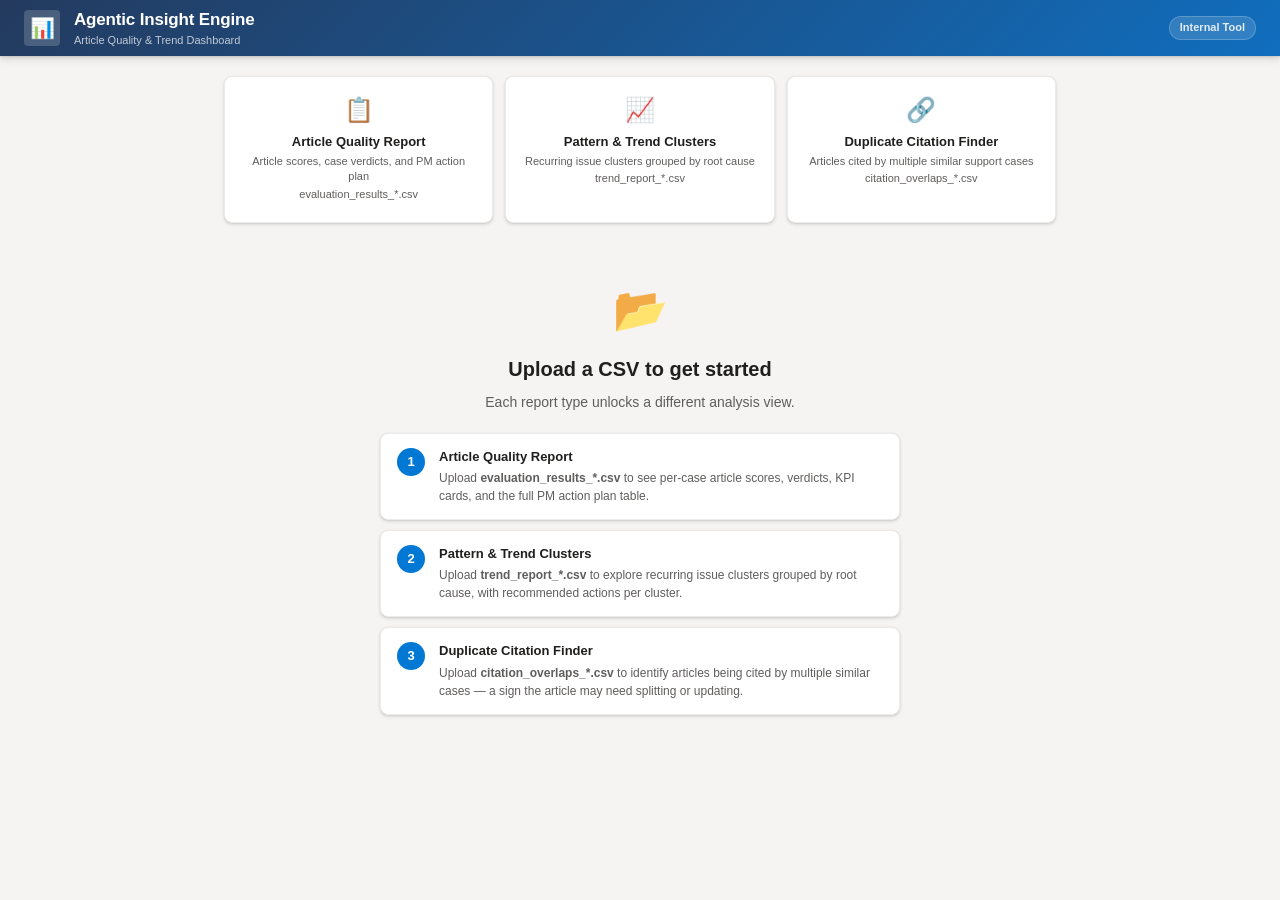
<file: index.html>
<!DOCTYPE html>
<html lang="en">
<head>
<meta charset="UTF-8">
<meta name="viewport" content="width=device-width, initial-scale=1.0">
<title>Agentic Insight Engine — Dashboard</title>
<style>
*, *::before, *::after { box-sizing: border-box; margin: 0; padding: 0; }

/* ── Fluent Design Tokens ─────────────────────────────────────── */
:root {
  --ms-brand: #0078d4;
  --ms-brand-dark: #005a9e;
  --ms-brand-light: #deecf9;
  --ms-brand-xlight: #eff6fc;
  --ms-red: #c50f1f;
  --ms-red-bg: #fde7e9;
  --ms-red-border: #f4b8bc;
  --ms-yellow-text: #7a5c00;
  --ms-yellow-bg: #fff4ce;
  --ms-yellow-border: #f4d27e;
  --ms-yellow-dot: #ffb900;
  --ms-green: #107c10;
  --ms-green-bg: #dff6dd;
  --ms-green-border: #9fd89e;
  --ms-purple: #5c2d91;
  --ms-purple-bg: #e9d7f5;
  --ms-purple-border: #c6aedf;
  --ms-bg: #f5f4f3;
  --ms-surface: #ffffff;
  --ms-surface-alt: #f3f2f1;
  --ms-stroke: #edebe9;
  --ms-stroke-strong: #c8c6c4;
  --ms-text: #201f1e;
  --ms-text-secondary: #605e5c;
  --ms-text-disabled: #a19f9d;
  --ms-shadow-2: 0 1.6px 3.6px rgba(0,0,0,.132), 0 0.3px 0.9px rgba(0,0,0,.108);
  --ms-shadow-4: 0 3.2px 7.2px rgba(0,0,0,.132), 0 0.6px 1.8px rgba(0,0,0,.108);
  --ms-shadow-8: 0 6.4px 14.4px rgba(0,0,0,.132), 0 1.2px 3.6px rgba(0,0,0,.108);
  --ms-shadow-16: 0 12.8px 28.8px rgba(0,0,0,.22), 0 2.4px 7.2px rgba(0,0,0,.18);
  --ms-r: 4px;
  --ms-r-lg: 8px;
  --ms-dur: 180ms;
  --ms-ease: cubic-bezier(0.33, 0, 0.67, 1);
}

body {
  font-family: 'Segoe UI', -apple-system, BlinkMacSystemFont, Roboto, sans-serif;
  background: var(--ms-bg);
  color: var(--ms-text);
  min-height: 100vh;
  font-size: 14px;
  line-height: 1.4;
}

/* ── HEADER ─────────────────────────────────────────────────────── */
.header {
  background: linear-gradient(135deg, #243a5e 0%, #106ebe 100%);
  color: #fff;
  padding: 0 24px;
  display: flex;
  align-items: center;
  gap: 14px;
  height: 56px;
  box-shadow: var(--ms-shadow-4);
  position: relative;
  z-index: 200;
}
.header-logo {
  width: 36px; height: 36px;
  background: rgba(255,255,255,0.18);
  border-radius: var(--ms-r);
  display: flex; align-items: center; justify-content: center;
  font-size: 20px; flex-shrink: 0;
  backdrop-filter: blur(4px);
}
.header-title { font-size: 17px; font-weight: 700; letter-spacing: -0.01em; }
.header-sub { font-size: 11px; color: rgba(255,255,255,0.72); margin-top: 1px; }
.header-spacer { flex: 1; }
.header-tag {
  background: rgba(255,255,255,0.14);
  color: rgba(255,255,255,0.86);
  border: 1px solid rgba(255,255,255,0.2);
  border-radius: 20px;
  padding: 3px 10px;
  font-size: 11px;
  font-weight: 600;
}

/* ── UPLOAD SECTION ──────────────────────────────────────────────── */
.upload-section {
  padding: 20px 24px 0;
  display: grid;
  grid-template-columns: repeat(auto-fill, minmax(240px, 1fr));
  gap: 12px;
  max-width: 880px;
  margin: 0 auto;
}
.upload-card {
  background: var(--ms-surface);
  border: 1px solid var(--ms-stroke);
  border-radius: var(--ms-r-lg);
  padding: 16px 18px;
  text-align: center;
  cursor: pointer;
  transition: box-shadow var(--ms-dur) var(--ms-ease), border-color var(--ms-dur) var(--ms-ease), background var(--ms-dur) var(--ms-ease);
  position: relative;
  box-shadow: var(--ms-shadow-2);
}
.upload-card:hover, .upload-card.drag-over {
  border-color: var(--ms-brand);
  box-shadow: var(--ms-shadow-4);
  background: var(--ms-brand-xlight);
}
.upload-card.loaded {
  border-color: var(--ms-green);
  border-width: 1.5px;
  background: var(--ms-green-bg);
  box-shadow: none;
}
.upload-icon { font-size: 24px; margin-bottom: 6px; }
.upload-title { font-weight: 700; font-size: 13px; color: var(--ms-text); }
.upload-hint { font-size: 11px; color: var(--ms-text-secondary); margin-top: 2px; }
.upload-filename { font-size: 11px; color: var(--ms-green); font-weight: 700; margin-top: 4px; }
.upload-input { position: absolute; inset: 0; opacity: 0; cursor: pointer; }
.upload-clear {
  position: absolute; top: 8px; right: 10px;
  background: none; border: none; cursor: pointer;
  font-size: 14px; color: var(--ms-text-disabled);
  display: none; width: 24px; height: 24px;
  display: flex; align-items: center; justify-content: center;
  border-radius: 50%;
  transition: background var(--ms-dur);
}
.upload-clear:hover { background: rgba(0,0,0,.06); color: var(--ms-text); }
.upload-card:not(.loaded) .upload-clear { display: none; }
.upload-card.loaded .upload-clear { display: flex; }
.upload-desc { font-size: 11px; color: var(--ms-text-secondary); margin-top: 3px; line-height: 1.4; }

/* ── SETTINGS ROW ────────────────────────────────────────────────── */
.settings-row { max-width: 880px; margin: 10px auto 0; padding: 0 24px; }
.settings-row-inner {
  background: var(--ms-surface);
  border: 1px solid var(--ms-stroke);
  border-radius: var(--ms-r-lg);
  padding: 10px 16px;
  display: flex; align-items: center; gap: 12px;
  box-shadow: var(--ms-shadow-2);
}
.settings-label { font-size: 13px; font-weight: 600; color: var(--ms-text); }
.settings-desc { font-size: 11px; color: var(--ms-text-secondary); margin-top: 1px; line-height: 1.4; }
.settings-desc code { background: var(--ms-surface-alt); padding: 1px 4px; border-radius: 2px; font-size: 10px; }
.toggle-switch { position: relative; display: inline-flex; flex-shrink: 0; }
.toggle-switch input { opacity: 0; width: 0; height: 0; position: absolute; }
.toggle-track { width: 40px; height: 22px; background: var(--ms-stroke-strong); border-radius: 11px; position: relative; cursor: pointer; transition: background var(--ms-dur); }
.toggle-switch input:checked + .toggle-track { background: var(--ms-brand); }
.toggle-thumb { position: absolute; top: 3px; left: 3px; width: 16px; height: 16px; background: #fff; border-radius: 50%; transition: left var(--ms-dur); box-shadow: 0 1px 3px rgba(0,0,0,.2); }
.toggle-switch input:checked + .toggle-track .toggle-thumb { left: 21px; }

/* ── TAB NAVIGATION (Fluent Pivot) ───────────────────────────────── */
.tabs {
  display: none;
  background: var(--ms-surface);
  border-bottom: 1px solid var(--ms-stroke);
  padding: 0 24px;
  position: sticky;
  top: 0;
  z-index: 100;
  box-shadow: 0 1px 4px rgba(0,0,0,.08);
  gap: 0;
}
.tabs.visible { display: flex; }
.tab-btn {
  padding: 0 16px;
  height: 52px;
  border: none;
  background: none;
  cursor: pointer;
  border-bottom: 3px solid transparent;
  margin-bottom: -1px;
  transition: border-color var(--ms-dur) var(--ms-ease), color var(--ms-dur);
  display: flex; align-items: center; gap: 10px;
  white-space: nowrap;
  color: var(--ms-text-secondary);
  font-size: 14px;
  font-weight: 600;
  font-family: inherit;
}
.tab-btn:hover:not(.disabled) {
  color: var(--ms-text);
  background: var(--ms-surface-alt);
}
.tab-btn.active {
  border-bottom-color: var(--ms-brand);
  color: var(--ms-brand);
}
.tab-btn.disabled { opacity: 0.4; cursor: not-allowed; }
.tab-label-group { display: flex; flex-direction: column; align-items: flex-start; }
.tab-label-main { font-size: 14px; font-weight: 600; line-height: 1.2; }
.tab-label-sub { font-size: 10px; color: var(--ms-text-disabled); margin-top: 1px; font-weight: 400; }
.tab-btn.active .tab-label-sub { color: color-mix(in srgb, var(--ms-brand) 60%, transparent); }
.tab-count {
  background: var(--ms-surface-alt);
  color: var(--ms-text-secondary);
  font-size: 10px; font-weight: 700;
  padding: 2px 7px; border-radius: 10px;
  display: none;
  border: 1px solid var(--ms-stroke);
}
.tab-btn.has-data .tab-count { display: inline-flex; }
.tab-btn.active .tab-count { background: var(--ms-brand-light); color: var(--ms-brand); border-color: var(--ms-brand-light); }

/* ── TAB CONTENT ─────────────────────────────────────────────────── */
.tab-content { display: none; padding: 24px 24px 48px; max-width: 1400px; margin: 0 auto; }
.tab-content.active { display: block; animation: fadeSlideIn var(--ms-dur) var(--ms-ease) both; }
@keyframes fadeSlideIn {
  from { opacity: 0; transform: translateY(6px); }
  to { opacity: 1; transform: translateY(0); }
}

/* ── EMPTY STATE ─────────────────────────────────────────────────── */
.empty-state { text-align: center; padding: 56px 24px; color: var(--ms-text-secondary); }
.empty-state h2 { font-size: 20px; margin-bottom: 8px; color: var(--ms-text); font-weight: 600; }
.empty-state p { font-size: 14px; line-height: 1.6; }
.onboarding-steps { display: flex; flex-direction: column; gap: 10px; max-width: 520px; margin: 20px auto 0; text-align: left; }
.onboard-step {
  display: flex; gap: 14px; align-items: flex-start;
  background: var(--ms-surface); border: 1px solid var(--ms-stroke);
  border-radius: var(--ms-r-lg); padding: 14px 16px;
  box-shadow: var(--ms-shadow-2);
}
.onboard-num {
  width: 28px; height: 28px; background: var(--ms-brand); color: #fff;
  border-radius: 50%; display: flex; align-items: center; justify-content: center;
  font-size: 13px; font-weight: 800; flex-shrink: 0;
}
.onboard-title { font-size: 13px; font-weight: 700; color: var(--ms-text); margin-bottom: 3px; }
.onboard-desc { font-size: 12px; color: var(--ms-text-secondary); line-height: 1.5; }

/* ── ALERTS ──────────────────────────────────────────────────────── */
.alert-banner {
  border-radius: var(--ms-r); padding: 12px 16px;
  margin-bottom: 16px; display: flex; align-items: center; gap: 10px;
  font-size: 13px; font-weight: 500;
}
.alert-red { background: var(--ms-red-bg); border: 1px solid var(--ms-red-border); color: var(--ms-red); }
.alert-yellow { background: var(--ms-yellow-bg); border: 1px solid var(--ms-yellow-border); color: var(--ms-yellow-text); }
.alert-green { background: var(--ms-green-bg); border: 1px solid var(--ms-green-border); color: var(--ms-green); }

/* ── SECTIONS ────────────────────────────────────────────────────── */
.section { margin-bottom: 28px; }
.section-header { display: flex; align-items: center; gap: 10px; margin-bottom: 14px; padding-bottom: 8px; border-bottom: 1px solid var(--ms-stroke); }
.section-title { font-size: 16px; font-weight: 700; color: var(--ms-text); }
.section-badge { font-size: 11px; background: var(--ms-surface-alt); color: var(--ms-text-secondary); padding: 2px 8px; border-radius: 10px; border: 1px solid var(--ms-stroke); }
.section-badge.mwea { background: var(--ms-brand-xlight); color: var(--ms-brand); border-color: var(--ms-brand-light); }

/* ── KPI CARDS ───────────────────────────────────────────────────── */
.kpi-grid { display: grid; gap: 12px; }
.g2 { grid-template-columns: repeat(2, 1fr); }
.g3 { grid-template-columns: repeat(3, 1fr); }
.g4 { grid-template-columns: repeat(4, 1fr); }
.g5 { grid-template-columns: repeat(5, 1fr); }
.kpi-card {
  background: var(--ms-surface);
  border: 1px solid var(--ms-stroke);
  border-radius: var(--ms-r-lg);
  padding: 14px 16px;
  box-shadow: var(--ms-shadow-2);
  transition: box-shadow var(--ms-dur);
}
.kpi-card:hover { box-shadow: var(--ms-shadow-4); }
.kpi-label { font-size: 11px; font-weight: 700; text-transform: uppercase; letter-spacing: 0.06em; color: var(--ms-text-secondary); margin-bottom: 6px; }
.kpi-value { font-size: 28px; font-weight: 700; line-height: 1; letter-spacing: -0.02em; }
.kpi-sub { font-size: 11px; color: var(--ms-text-secondary); margin-top: 4px; }
.kpi-bar { height: 3px; background: var(--ms-stroke); border-radius: 2px; margin-top: 10px; overflow: hidden; }
.kpi-bar-fill { height: 100%; border-radius: 2px; transition: width 0.4s var(--ms-ease); }

/* ── CHART CARDS ─────────────────────────────────────────────────── */
.chart-grid { display: grid; gap: 14px; }
.cg2 { grid-template-columns: 1fr 1fr; }
.cg3 { grid-template-columns: 1fr 1fr 1fr; }
.chart-card {
  background: var(--ms-surface);
  border: 1px solid var(--ms-stroke);
  border-radius: var(--ms-r-lg);
  padding: 14px 16px;
  box-shadow: var(--ms-shadow-2);
}
.chart-card.filtering {
  border-color: var(--ms-brand);
  box-shadow: 0 0 0 2px var(--ms-brand-light);
}
.chart-title { font-size: 12px; font-weight: 700; color: var(--ms-text-secondary); margin-bottom: 10px; text-transform: uppercase; letter-spacing: 0.04em; }
.chart-wrap { position: relative; overflow-y: auto; }
.h180 { height: 180px; }
.h220 { height: 220px; }
.h260 { height: 260px; }

/* ── SEMANTIC COLORS ─────────────────────────────────────────────── */
.c-red { color: var(--ms-red); }
.c-yellow { color: var(--ms-yellow-dot); }
.c-green { color: var(--ms-green); }
.c-blue { color: var(--ms-brand); }
.c-gray { color: var(--ms-text-secondary); }

/* ── BADGES ──────────────────────────────────────────────────────── */
.badge {
  display: inline-flex; align-items: center;
  padding: 2px 8px; border-radius: 20px;
  font-size: 11px; font-weight: 700;
  text-transform: uppercase; letter-spacing: 0.04em;
  white-space: nowrap;
}
.b-red { background: var(--ms-red-bg); color: var(--ms-red); border: 1px solid var(--ms-red-border); }
.b-yellow { background: var(--ms-yellow-bg); color: var(--ms-yellow-text); border: 1px solid var(--ms-yellow-border); }
.b-green { background: var(--ms-green-bg); color: var(--ms-green); border: 1px solid var(--ms-green-border); }
.b-gray { background: var(--ms-surface-alt); color: var(--ms-text-secondary); border: 1px solid var(--ms-stroke); }
.b-blue { background: var(--ms-brand-xlight); color: var(--ms-brand); border: 1px solid var(--ms-brand-light); }
.b-purple { background: var(--ms-purple-bg); color: var(--ms-purple); border: 1px solid var(--ms-purple-border); }
.score-chip {
  display: inline-block; padding: 2px 8px;
  border-radius: 10px; font-size: 11px; font-weight: 700; color: #fff;
}

/* ── TABLE (MWEA case table) ─────────────────────────────────────── */
.table-controls { display: flex; gap: 8px; margin-bottom: 12px; flex-wrap: wrap; align-items: center; }
.table-search {
  flex: 1; min-width: 200px;
  padding: 7px 12px;
  border: 1px solid var(--ms-stroke-strong);
  border-radius: var(--ms-r);
  font-size: 13px; font-family: inherit;
  background: var(--ms-surface);
  color: var(--ms-text);
  transition: border-color var(--ms-dur), box-shadow var(--ms-dur);
}
.table-search:focus {
  outline: none;
  border-color: var(--ms-brand);
  box-shadow: 0 0 0 2px var(--ms-brand-light);
}
.table-filter {
  padding: 7px 10px;
  border: 1px solid var(--ms-stroke-strong);
  border-radius: var(--ms-r);
  font-size: 12px; font-family: inherit;
  background: var(--ms-surface);
  color: var(--ms-text);
  cursor: pointer;
  transition: border-color var(--ms-dur);
}
.table-filter:focus { outline: none; border-color: var(--ms-brand); }
.table-wrap { border: 1px solid var(--ms-stroke); border-radius: var(--ms-r-lg); background: var(--ms-surface); overflow: hidden; box-shadow: var(--ms-shadow-2); }
.data-table { width: 100%; border-collapse: collapse; font-size: 13px; }
.data-table th {
  padding: 10px 12px;
  background: var(--ms-surface-alt);
  text-align: left;
  font-size: 11px; font-weight: 700;
  text-transform: uppercase; letter-spacing: 0.05em;
  color: var(--ms-text-secondary);
  border-bottom: 1px solid var(--ms-stroke);
  cursor: pointer; white-space: nowrap;
  user-select: none;
  transition: background var(--ms-dur);
}
.data-table th:hover { background: var(--ms-stroke); color: var(--ms-text); }
.data-table th.sort-active { color: var(--ms-brand); background: var(--ms-brand-xlight); }
.data-table td { padding: 9px 12px; border-bottom: 1px solid #f3f2f1; color: var(--ms-text); vertical-align: middle; }
.data-table tr.data-row { cursor: pointer; transition: background var(--ms-dur); }
.data-table tr.data-row:hover td { background: var(--ms-surface-alt); }
.data-table tr.data-row.expanded td { background: var(--ms-brand-xlight); }
.data-table tr:last-child td { border-bottom: none; }
.table-pagination {
  display: flex; align-items: center; justify-content: space-between;
  padding: 10px 14px; background: var(--ms-surface-alt);
  border-top: 1px solid var(--ms-stroke);
  font-size: 11px; color: var(--ms-text-secondary);
}
.pagination-btns { display: flex; gap: 3px; }
.pagination-btns button {
  padding: 4px 10px; border: 1px solid var(--ms-stroke);
  border-radius: var(--ms-r); background: var(--ms-surface);
  cursor: pointer; font-size: 11px; font-family: inherit;
  color: var(--ms-text-secondary);
  transition: all var(--ms-dur);
}
.pagination-btns button:hover { background: var(--ms-surface-alt); border-color: var(--ms-stroke-strong); }
.pagination-btns button.active { background: var(--ms-brand); color: #fff; border-color: var(--ms-brand); }

/* ── CLUSTER CARDS (Fluent redesign) ─────────────────────────────── */
.cluster-grid { display: grid; grid-template-columns: repeat(auto-fill, minmax(320px, 1fr)); gap: 14px; }

.cluster-card {
  background: var(--ms-surface);
  border: 1px solid var(--ms-stroke);
  border-radius: var(--ms-r-lg);
  overflow: hidden;
  box-shadow: var(--ms-shadow-2);
  transition: box-shadow var(--ms-dur) var(--ms-ease), transform var(--ms-dur) var(--ms-ease);
  display: flex; flex-direction: column;
}
.cluster-card:hover { box-shadow: var(--ms-shadow-4); transform: translateY(-1px); }
.cluster-card.open { box-shadow: var(--ms-shadow-8); transform: none; border-color: var(--ms-brand); }

/* Priority Banner — the dominant visual element */
.cluster-banner {
  display: flex; align-items: center; gap: 10px;
  padding: 10px 16px;
  font-size: 12px; font-weight: 700;
  text-transform: uppercase; letter-spacing: 0.06em;
}
.cluster-banner.red { background: var(--ms-red); color: #fff; }
.cluster-banner.yellow { background: var(--ms-yellow-dot); color: #3d2d00; }
.cluster-banner.green { background: var(--ms-green); color: #fff; }
.cluster-banner.gray { background: var(--ms-stroke-strong); color: var(--ms-text); }
.cluster-banner-icon { font-size: 15px; flex-shrink: 0; }
.cluster-banner-label { flex: 1; }
.cluster-banner-cases {
  background: rgba(255,255,255,0.22);
  border-radius: 20px;
  padding: 2px 9px;
  font-size: 11px;
  white-space: nowrap;
}
.cluster-banner.yellow .cluster-banner-cases { background: rgba(0,0,0,.12); }

/* Card body */
.cluster-body { padding: 14px 16px 0; }
.cluster-name { font-size: 15px; font-weight: 700; color: var(--ms-text); margin-bottom: 8px; line-height: 1.35; }
.cluster-meta { display: flex; flex-wrap: wrap; gap: 5px; margin-bottom: 12px; }

/* PM Action bar — always visible, key insight */
.cluster-action-bar {
  background: var(--ms-brand-xlight);
  border: 1px solid var(--ms-brand-light);
  border-radius: var(--ms-r);
  padding: 9px 12px;
  margin: 0 0 12px;
  display: flex; gap: 8px; align-items: flex-start;
}
.cluster-action-arrow { color: var(--ms-brand); font-weight: 800; font-size: 14px; flex-shrink: 0; margin-top: 1px; }
.cluster-action-text { font-size: 13px; font-weight: 600; color: #003d73; line-height: 1.4; }

/* Context section */
.cluster-context { padding: 0 16px 12px; }
.cluster-fl { font-size: 10px; font-weight: 700; text-transform: uppercase; letter-spacing: 0.07em; color: var(--ms-text-secondary); margin-bottom: 3px; }
.cluster-fv { font-size: 12px; color: var(--ms-text); line-height: 1.4; margin-bottom: 8px; }

/* Expand toggle */
.cluster-toggle {
  display: flex; align-items: center; justify-content: space-between;
  padding: 9px 16px;
  background: var(--ms-surface-alt);
  border-top: 1px solid var(--ms-stroke);
  cursor: pointer; user-select: none;
  transition: background var(--ms-dur);
  margin-top: auto;
}
.cluster-toggle:hover { background: var(--ms-stroke); }
.cluster-toggle-label { font-size: 11px; font-weight: 700; color: var(--ms-brand); }
.cluster-toggle-count {
  font-size: 11px; font-weight: 700;
  background: var(--ms-stroke);
  color: var(--ms-text-secondary);
  padding: 2px 7px; border-radius: 8px;
}
.cluster-chevron { font-size: 9px; color: var(--ms-text-secondary); transition: transform 0.2s; display: inline-block; }
.cluster-chevron.open { transform: rotate(180deg); }

/* Expand detail panel */
.cluster-detail { display: none; border-top: 2px solid var(--ms-brand-light); background: var(--ms-surface-alt); }
.cluster-detail.open { display: block; animation: slideDown 0.2s var(--ms-ease) both; }
@keyframes slideDown { from { opacity: 0; transform: translateY(-4px); } to { opacity: 1; transform: none; } }

/* Representative case snippets */
.cluster-snippets { padding: 10px 16px 4px; }
.rep-case-snippet { font-size: 12px; color: var(--ms-text-secondary); line-height: 1.5; padding: 6px 0; border-bottom: 1px solid var(--ms-stroke); }
.rep-case-snippet:last-child { border-bottom: none; }
.rep-centroid { font-weight: 600; color: var(--ms-text); }
/* Centroid / Representative sections in cluster expand panel */
.cpd-section { padding: 8px 16px 6px; }
.cpd-section + .cpd-section { border-top: 1px solid var(--ms-stroke); }
.cpd-section-label { font-size: 10px; font-weight: 700; letter-spacing: 0.06em; text-transform: uppercase; color: var(--ms-text-secondary); margin-bottom: 6px; display: flex; align-items: center; gap: 5px; }
.cpd-centroid-label { color: #92400e; }
.cpd-rep-label { color: #3730a3; }
.cpd-row { display: flex; align-items: flex-start; gap: 8px; padding: 4px 0; }
.cpd-row + .cpd-row { border-top: 1px solid var(--ms-stroke); }
.cpd-snippet { font-size: 12px; color: var(--ms-text-secondary); line-height: 1.5; flex: 1; }
.case-chip.chip-centroid { border-color: #f59e0b; background: #fffbeb; color: #92400e; font-weight: 700; flex-shrink: 0; }
.case-chip.chip-rep { border-color: #818cf8; background: #eef2ff; color: #3730a3; flex-shrink: 0; }

/* Top citations toggle inside card */
.cluster-citations-toggle {
  display: flex; align-items: center; justify-content: space-between;
  padding: 8px 16px;
  cursor: pointer; user-select: none;
  background: var(--ms-surface-alt);
  border-top: 1px solid var(--ms-stroke);
  transition: background var(--ms-dur);
}
.cluster-citations-toggle:hover { background: var(--ms-stroke); }
.cluster-citations-label { font-size: 11px; font-weight: 700; color: var(--ms-brand); }

/* Weak + evicted */
.weak-cluster-toggle {
  display: flex; align-items: center; justify-content: center;
  padding: 10px 16px;
  background: var(--ms-surface-alt);
  border: 1px dashed var(--ms-stroke-strong);
  border-radius: var(--ms-r);
  margin: 8px 0;
  cursor: pointer; font-size: 12px; font-weight: 600;
  color: var(--ms-text-secondary); user-select: none;
  transition: background var(--ms-dur);
}
.weak-cluster-toggle:hover { background: var(--ms-stroke); }
.weak-cluster-section { display: none; }
.evicted-section { margin-top: 32px; border-top: 2px dashed var(--ms-red-border); padding-top: 16px; }
.evicted-section-header {
  display: flex; align-items: center; gap: 8px;
  font-size: 12px; font-weight: 700; color: var(--ms-red);
  text-transform: uppercase; letter-spacing: .06em;
  margin-bottom: 10px; cursor: pointer; user-select: none;
}
.evicted-section-body { display: none; }
.evicted-section-body.open { display: block; }
.cluster-card.evicted { opacity: 0.6; }
.eviction-badge {
  display: inline-flex; align-items: center; gap: 4px;
  padding: 2px 8px; border-radius: 4px;
  font-size: 10px; font-weight: 700;
  background: var(--ms-red-bg); color: var(--ms-red); margin-left: 4px;
}
.synthetic-badge {
  display: inline-flex; align-items: center; gap: 3px;
  padding: 2px 7px; border-radius: 4px; font-size: 10px; font-weight: 600;
  background: var(--ms-yellow-bg); color: var(--ms-yellow-text);
  border: 1px solid var(--ms-yellow-border); margin-left: 4px; cursor: default;
}
.cluster-case-chips { display: flex; flex-wrap: wrap; gap: 4px; margin-top: 5px; }
.case-chip {
  display: inline-flex; align-items: center;
  padding: 3px 9px; border-radius: var(--ms-r);
  font-size: 11px; font-weight: 700;
  background: var(--ms-surface-alt); color: var(--ms-text-secondary);
  font-family: 'Cascadia Code', 'Consolas', monospace;
  border: 1px solid var(--ms-stroke);
}
.case-chip.clickable { cursor: pointer; }
.case-chip.clickable:hover { background: var(--ms-brand-light); color: var(--ms-brand); border-color: var(--ms-brand-light); }
.cluster-article-item {
  background: var(--ms-surface-alt); border-radius: var(--ms-r);
  padding: 7px 10px; margin-top: 4px;
  font-size: 11px; color: var(--ms-text-secondary);
  line-height: 1.5; border-left: 3px solid var(--ms-stroke);
}
.cluster-article-item.has-url { border-left-color: var(--ms-brand); }

/* Area path chips */
.area-chip {
  display: inline-flex; align-items: center;
  padding: 2px 8px; border-radius: 10px; font-size: 10px; font-weight: 600;
  background: var(--ms-brand-xlight); color: var(--ms-brand);
  border: 1px solid var(--ms-brand-light); white-space: nowrap;
  max-width: 200px; overflow: hidden; text-overflow: ellipsis;
}
.area-section { margin-bottom: 32px; }
.area-section-header {
  font-size: 12px; font-weight: 700; color: var(--ms-text-secondary);
  text-transform: uppercase; letter-spacing: .07em;
  border-bottom: 2px solid var(--ms-stroke);
  padding-bottom: 7px; margin-bottom: 14px;
}
.area-cluster-grid { display: grid; grid-template-columns: repeat(auto-fill, minmax(320px, 1fr)); gap: 14px; }
.case-show-more {
  display: inline-block; font-size: 11px; color: var(--ms-brand);
  cursor: pointer; padding: 2px 6px;
  border: 1px dashed var(--ms-brand-light); border-radius: var(--ms-r); margin: 2px;
}
.case-show-more:hover { background: var(--ms-brand-xlight); }

/* ── OVERLAP CARDS ───────────────────────────────────────────────── */
.overlap-card {
  background: var(--ms-surface);
  border: 1px solid var(--ms-stroke);
  border-left: 4px solid var(--ms-yellow-dot);
  border-radius: var(--ms-r-lg);
  overflow: hidden;
  box-shadow: var(--ms-shadow-2);
  margin-bottom: 14px;
  transition: box-shadow var(--ms-dur);
}
.overlap-card.open { box-shadow: var(--ms-shadow-4); }
.overlap-header { padding: 14px 16px 12px; border-bottom: 1px solid var(--ms-stroke); }
.overlap-article-slug { font-size: 15px; font-weight: 700; color: var(--ms-text); margin-bottom: 4px; word-break: break-all; }
.overlap-article-url { font-size: 11px; color: var(--ms-text-secondary); word-break: break-all; }
.overlap-article-url a { color: var(--ms-brand); text-decoration: none; }
.overlap-article-url a:hover { text-decoration: underline; }
.overlap-case-count { display: inline-flex; align-items: center; gap: 6px; margin-top: 8px; }
.overlap-case-num { font-size: 15px; font-weight: 800; color: var(--ms-yellow-dot); }
.overlap-case-caption { font-size: 12px; color: var(--ms-text-secondary); }
.overlap-why { background: var(--ms-yellow-bg); border-bottom: 1px solid var(--ms-yellow-border); padding: 10px 16px; }
.overlap-why-label { font-size: 10px; font-weight: 800; text-transform: uppercase; letter-spacing: 0.05em; color: var(--ms-yellow-text); margin-bottom: 6px; }
.overlap-sim-row { display: flex; align-items: center; gap: 8px; margin-bottom: 6px; }
.overlap-sim-label { font-size: 11px; color: var(--ms-text); min-width: 90px; }
.overlap-sim-pct { font-size: 13px; font-weight: 700; color: var(--ms-yellow-dot); min-width: 36px; }
.overlap-flag-text { font-size: 12px; color: var(--ms-yellow-text); line-height: 1.5; }
.overlap-action { padding: 12px 16px; border-bottom: 1px solid var(--ms-stroke); }
.overlap-action-label { font-size: 10px; font-weight: 800; text-transform: uppercase; letter-spacing: 0.05em; color: var(--ms-brand); margin-bottom: 8px; }
.overlap-action-primary {
  background: var(--ms-brand-xlight); border: 1px solid var(--ms-brand-light);
  border-radius: var(--ms-r); padding: 10px 14px;
  font-size: 13px; font-weight: 600; color: #003d73; line-height: 1.45;
}
.overlap-evidence-toggle {
  background: var(--ms-surface-alt); padding: 9px 16px;
  cursor: pointer; user-select: none;
  display: flex; align-items: center; justify-content: space-between;
  border-top: 1px solid var(--ms-stroke);
  transition: background var(--ms-dur);
}
.overlap-evidence-toggle:hover { background: var(--ms-stroke); }
.overlap-evidence-label { font-size: 11px; font-weight: 700; color: var(--ms-brand); }
.overlap-evidence-panel { display: none; padding: 12px 16px; border-top: 1px solid var(--ms-stroke); }
.overlap-evidence-panel.open { display: block; animation: slideDown 0.2s var(--ms-ease) both; }
.overlap-sub-action { display: flex; gap: 8px; margin-bottom: 8px; align-items: flex-start; font-size: 12px; color: var(--ms-text); line-height: 1.5; }
.overlap-sub-action-num {
  width: 20px; height: 20px; background: var(--ms-stroke);
  color: var(--ms-text-secondary); border-radius: 50%;
  display: flex; align-items: center; justify-content: center;
  font-size: 10px; font-weight: 800; flex-shrink: 0; margin-top: 1px;
}
.overlap-snippet { font-size: 11px; color: var(--ms-text); background: var(--ms-surface-alt); border-radius: var(--ms-r); padding: 6px 9px; margin-top: 4px; line-height: 1.5; }
.overlap-snippet-case { font-weight: 700; color: var(--ms-text-secondary); margin-right: 4px; }

/* ── SCORE BARS ──────────────────────────────────────────────────── */
.score-bar-row { display: flex; align-items: center; gap: 8px; margin-bottom: 8px; }
.score-bar-label { font-size: 12px; color: var(--ms-text); min-width: 90px; text-align: right; flex-shrink: 0; }
.score-bar-track { flex: 1; height: 6px; background: var(--ms-stroke); border-radius: 3px; overflow: hidden; }
.score-bar-fill { height: 100%; border-radius: 3px; transition: width 0.4s var(--ms-ease); }
.score-bar-val { font-size: 12px; font-weight: 700; min-width: 34px; }

/* ── CHECKLIST ───────────────────────────────────────────────────── */
.checklist { display: grid; grid-template-columns: 1fr 1fr; gap: 6px; }
.checklist-item { display: flex; align-items: center; gap: 8px; background: var(--ms-surface-alt); border-radius: var(--ms-r); padding: 6px 10px; border: 1px solid var(--ms-stroke); }
.checklist-label { font-size: 12px; color: var(--ms-text); flex: 1; }
.checklist-pct { font-size: 11px; font-weight: 700; }

/* ── EXPAND BUTTON ───────────────────────────────────────────────── */
.expand-btn {
  background: none; border: 1px solid var(--ms-stroke);
  border-radius: var(--ms-r); cursor: pointer;
  width: 24px; height: 24px;
  display: flex; align-items: center; justify-content: center;
  font-size: 10px; color: var(--ms-text-secondary);
  transition: all var(--ms-dur); flex-shrink: 0;
}
.expand-btn:hover { background: var(--ms-surface-alt); border-color: var(--ms-stroke-strong); }
.expand-btn.open { background: var(--ms-brand); border-color: var(--ms-brand); color: #fff; transform: rotate(90deg); }

/* ── DETAIL PANEL ────────────────────────────────────────────────── */
.detail-row td { padding: 0 !important; border-bottom: 1px solid var(--ms-brand-light) !important; }
.detail-panel {
  background: var(--ms-brand-xlight); border-top: 2px solid var(--ms-brand);
  padding: 16px 20px; display: grid;
  grid-template-columns: 1fr 1fr; gap: 14px;
}
.detail-panel.single-col { grid-template-columns: 1fr; }
.detail-block {}
.detail-label { font-size: 10px; font-weight: 800; text-transform: uppercase; letter-spacing: 0.07em; color: var(--ms-brand); margin-bottom: 5px; }
.detail-text { font-size: 13px; color: var(--ms-text); line-height: 1.55; }
.detail-text em { color: var(--ms-text-secondary); font-style: italic; }
.detail-bullets { font-size: 12px; color: var(--ms-text); line-height: 1.55; padding-left: 16px; }
.detail-bullets li { margin-bottom: 3px; }
.detail-link { font-size: 12px; color: var(--ms-brand); text-decoration: none; word-break: break-all; }
.detail-link:hover { text-decoration: underline; }
.detail-full-row { grid-column: 1 / -1; }
.detail-warning {
  background: var(--ms-yellow-bg); border: 1px solid var(--ms-yellow-border);
  border-radius: var(--ms-r); padding: 7px 10px;
  font-size: 11px; color: var(--ms-yellow-text); margin-bottom: 8px;
}

/* ── PM ACTION TABLE (SPM) ───────────────────────────────────────── */
.action-table-wrap { background: var(--ms-surface); border: 1px solid var(--ms-stroke); border-radius: var(--ms-r-lg); overflow: hidden; box-shadow: var(--ms-shadow-2); }
.action-table { width: 100%; border-collapse: collapse; font-size: 13px; }
.action-table th { padding: 9px 12px; background: var(--ms-surface-alt); text-align: left; font-size: 11px; font-weight: 700; text-transform: uppercase; letter-spacing: 0.05em; color: var(--ms-text-secondary); border-bottom: 1px solid var(--ms-stroke); white-space: nowrap; }
.action-table td { padding: 9px 12px; border-bottom: 1px solid var(--ms-stroke); vertical-align: top; }
.action-table tr.data-row { cursor: pointer; transition: background var(--ms-dur); }
.action-table tr.data-row:hover td { background: var(--ms-surface-alt); }
.action-table tr.data-row.expanded td { background: var(--ms-brand-xlight); }
.action-table tr:last-child td { border-bottom: none; }
.pm-preview { color: var(--ms-text); max-width: 320px; white-space: nowrap; overflow: hidden; text-overflow: ellipsis; }
.pm-empty { color: var(--ms-text-disabled); font-style: italic; }

/* ── FILTER CHIPS ────────────────────────────────────────────────── */
#filter-chips {
  display: flex; flex-wrap: wrap; gap: 6px;
  padding: 0 0 14px; align-items: center;
}

/* ── EVAL SPLIT LAYOUT ───────────────────────────────────────────── */
#content-eval { padding: 0; max-width: none; }
.eval-split { display: grid; grid-template-columns: 380px 1fr; align-items: start; min-height: calc(100vh - 56px); }
.eval-charts-pane {
  position: sticky; top: 52px;
  max-height: calc(100vh - 52px);
  overflow-y: auto;
  border-right: 1px solid var(--ms-stroke);
  background: var(--ms-surface-alt);
  padding: 16px 12px 24px;
  scrollbar-width: thin;
  scrollbar-color: var(--ms-stroke-strong) transparent;
}
.eval-charts-pane::-webkit-scrollbar { width: 5px; }
.eval-charts-pane::-webkit-scrollbar-thumb { background: var(--ms-stroke-strong); border-radius: 3px; }
.eval-cases-pane { padding: 20px 22px 48px; background: var(--ms-surface); min-height: calc(100vh - 52px); }
.chart-section-group {
  margin-bottom: 10px; border: 1px solid var(--ms-stroke);
  border-radius: var(--ms-r-lg); background: var(--ms-surface); overflow: hidden;
}
.chart-section-toggle {
  display: flex; align-items: center; justify-content: space-between;
  padding: 9px 12px; cursor: pointer; user-select: none;
  background: var(--ms-surface-alt);
  border-bottom: 1px solid transparent;
  transition: background var(--ms-dur);
}
.chart-section-toggle:hover { background: var(--ms-stroke); }
.chart-section-toggle.is-open { border-bottom-color: var(--ms-stroke); }
.chart-section-toggle-title { font-size: 11px; font-weight: 700; text-transform: uppercase; letter-spacing: 0.06em; color: var(--ms-text); }
.chart-section-chevron { font-size: 9px; color: var(--ms-text-secondary); transition: transform 0.2s; display: inline-block; }
.chart-section-toggle.is-open .chart-section-chevron { transform: rotate(180deg); }
.chart-section-body { display: none; padding: 10px; }
.chart-section-body.is-open { display: block; }
.kpi-grid.sidebar { grid-template-columns: 1fr 1fr; gap: 8px; }
.kpi-grid.sidebar .kpi-card { padding: 10px 12px; box-shadow: none; border-color: var(--ms-stroke); }
.kpi-grid.sidebar .kpi-value { font-size: 20px; }
.kpi-grid.sidebar .kpi-label, .kpi-grid.sidebar .kpi-sub { font-size: 10px; }
.sidebar .chart-card { padding: 10px 12px; box-shadow: none; }
.sidebar .chart-title { font-size: 10px; margin-bottom: 7px; }
.sidebar .h180 { height: 140px; }
.sidebar .h220 { height: 160px; }
.sidebar .h260 { height: 175px; }
.sidebar .checklist { grid-template-columns: 1fr; }
.sidebar .checklist-item { padding: 5px 8px; }
.sidebar .checklist-label { font-size: 11px; }

canvas { cursor: pointer; }

/* ── MODALS ──────────────────────────────────────────────────────── */
.modal-overlay {
  position: fixed; inset: 0;
  background: rgba(0,0,0,.38);
  backdrop-filter: blur(3px);
  z-index: 1000;
  display: flex; align-items: center; justify-content: center;
  padding: 20px;
  animation: fadeIn 0.15s ease both;
}
@keyframes fadeIn { from { opacity: 0; } to { opacity: 1; } }
.modal-box {
  background: var(--ms-surface);
  border-radius: var(--ms-r-lg);
  box-shadow: var(--ms-shadow-16);
  width: 100%; max-width: 620px; max-height: 82vh;
  overflow-y: auto;
  animation: modalIn 0.18s var(--ms-ease) both;
}
@keyframes modalIn { from { opacity: 0; transform: scale(0.96) translateY(8px); } to { opacity: 1; transform: none; } }
.modal-header {
  display: flex; align-items: center; justify-content: space-between;
  padding: 16px 20px; border-bottom: 1px solid var(--ms-stroke);
  position: sticky; top: 0; background: var(--ms-surface); z-index: 1;
}
.modal-title { font-size: 16px; font-weight: 700; color: var(--ms-text); }
.modal-close {
  width: 32px; height: 32px; border: none; background: none;
  cursor: pointer; border-radius: var(--ms-r);
  display: flex; align-items: center; justify-content: center;
  font-size: 18px; color: var(--ms-text-secondary);
  transition: all var(--ms-dur);
}
.modal-close:hover { background: var(--ms-surface-alt); color: var(--ms-text); }
.modal-body { padding: 20px; }

/* ── KEYBOARD SHORTCUT BADGE ─────────────────────────────────────── */
.kbd {
  display: inline-flex; align-items: center; justify-content: center;
  background: var(--ms-surface-alt); border: 1px solid var(--ms-stroke-strong);
  border-radius: 3px; padding: 1px 5px; font-size: 11px;
  font-family: 'Cascadia Code', monospace; color: var(--ms-text-secondary);
  box-shadow: 0 1px 0 var(--ms-stroke-strong);
}

/* ── RESPONSIVE ──────────────────────────────────────────────────── */
@media (max-width: 768px) {
  .upload-section { grid-template-columns: 1fr; }
  .g4, .g5 { grid-template-columns: 1fr 1fr; }
  .g3 { grid-template-columns: 1fr; }
  .cg2, .cg3 { grid-template-columns: 1fr; }
  .detail-panel { grid-template-columns: 1fr; }
  .checklist { grid-template-columns: 1fr; }
}
@media (max-width: 900px) {
  .eval-split { grid-template-columns: 1fr; }
  .eval-charts-pane { position: static; max-height: none; border-right: none; border-bottom: 1px solid var(--ms-stroke); }
  .eval-cases-pane { padding: 14px 16px 48px; }
  .kpi-grid.sidebar { grid-template-columns: 1fr 1fr; }
  .sidebar .h180 { height: 160px; }
  .sidebar .h220 { height: 180px; }
  .sidebar .h260 { height: 200px; }
}

/* ── CASE POPOVER ────────────────────────────────────────────────── */
#case-popover {
  position: fixed;
  z-index: 9999;
  width: 400px;
  max-height: 500px;
  background: var(--ms-surface);
  border: 1px solid var(--ms-stroke-strong);
  border-radius: var(--ms-r-lg);
  box-shadow: var(--ms-shadow-16);
  display: none;
  flex-direction: column;
  pointer-events: auto;
  animation: popIn 0.12s var(--ms-ease) both;
}
#case-popover.visible { display: flex; }
@keyframes popIn { from { opacity: 0; transform: translateY(4px) scale(0.98); } to { opacity: 1; transform: none; } }
.cpop-header {
  display: flex; align-items: center; gap: 8px;
  padding: 10px 14px;
  background: var(--ms-surface-alt);
  border-bottom: 1px solid var(--ms-stroke);
  flex-shrink: 0;
}
.cpop-case-num {
  font-family: 'Cascadia Code', 'Consolas', monospace;
  font-size: 12px; font-weight: 700; color: var(--ms-text);
}
.cpop-product {
  font-size: 10px; color: var(--ms-brand);
  background: var(--ms-brand-xlight);
  border: 1px solid var(--ms-brand-light);
  border-radius: 10px; padding: 1px 7px;
}
.cpop-copy {
  margin-left: auto; flex-shrink: 0;
  background: none; border: 1px solid var(--ms-stroke-strong);
  border-radius: var(--ms-r); padding: 3px 9px;
  font-size: 11px; cursor: pointer;
  color: var(--ms-text-secondary); font-family: inherit;
  transition: all var(--ms-dur);
}
.cpop-copy:hover { background: var(--ms-brand); color: #fff; border-color: var(--ms-brand); }
.cpop-body {
  overflow-y: auto; padding: 12px 14px; flex: 1;
  scrollbar-width: thin; scrollbar-color: var(--ms-stroke-strong) transparent;
}
.cpop-section-label {
  font-size: 10px; font-weight: 800; text-transform: uppercase;
  letter-spacing: 0.07em; color: var(--ms-brand);
  margin: 10px 0 5px;
}
.cpop-section-label:first-child { margin-top: 0; }
.cpop-text {
  font-size: 12px; color: var(--ms-text); line-height: 1.6;
  white-space: pre-wrap; user-select: text; cursor: text;
}
.cpop-ai {
  background: var(--ms-surface-alt); border: 1px solid var(--ms-stroke);
  border-radius: var(--ms-r); padding: 8px 10px;
  max-height: 220px; overflow-y: auto;
  scrollbar-width: thin; scrollbar-color: var(--ms-stroke-strong) transparent;
}
.cpop-hint {
  font-size: 11px; color: var(--ms-yellow-text);
  background: var(--ms-yellow-bg); border: 1px solid var(--ms-yellow-border);
  border-radius: var(--ms-r); padding: 5px 8px; margin-top: 8px;
}
.cpop-empty {
  font-size: 12px; color: var(--ms-text-disabled); font-style: italic;
}
</style>
</head>
<body>

<div class="header">
  <div class="header-logo">📊</div>
  <div>
    <div class="header-title">Agentic Insight Engine</div>
    <div class="header-sub">Article Quality &amp; Trend Dashboard</div>
  </div>
  <div class="header-spacer"></div>
  <span class="header-tag">Internal Tool</span>
</div>

<div class="upload-section">
  <label class="upload-card" id="eval-card" ondragover="onDragOver(event,'eval-card')" ondragleave="onDragLeave('eval-card')" ondrop="onDrop(event,'eval')">
    <input type="file" accept=".csv" class="upload-input" id="eval-input" onchange="handleFile(event,'eval')">
    <div class="upload-icon" id="eval-icon">📋</div>
    <div class="upload-title">Article Quality Report</div>
    <div class="upload-desc">Article scores, case verdicts, and PM action plan</div>
    <div class="upload-hint" id="eval-hint">evaluation_results_*.csv</div>
    <div class="upload-filename" id="eval-fname"></div>
    <button class="upload-clear" onclick="clearFile(event,'eval')">✕</button>
  </label>
  <label class="upload-card" id="trend-card" ondragover="onDragOver(event,'trend-card')" ondragleave="onDragLeave('trend-card')" ondrop="onDrop(event,'trend')">
    <input type="file" accept=".csv" class="upload-input" id="trend-input" onchange="handleFile(event,'trend')">
    <div class="upload-icon" id="trend-icon">📈</div>
    <div class="upload-title">Pattern &amp; Trend Clusters</div>
    <div class="upload-desc">Recurring issue clusters grouped by root cause</div>
    <div class="upload-hint" id="trend-hint">trend_report_*.csv</div>
    <div class="upload-filename" id="trend-fname"></div>
    <button class="upload-clear" onclick="clearFile(event,'trend')">✕</button>
  </label>
  <label class="upload-card" id="overlap-card" ondragover="onDragOver(event,'overlap-card')" ondragleave="onDragLeave('overlap-card')" ondrop="onDrop(event,'overlap')">
    <input type="file" accept=".csv" class="upload-input" id="overlap-input" onchange="handleFile(event,'overlap')">
    <div class="upload-icon" id="overlap-icon">🔗</div>
    <div class="upload-title">Duplicate Citation Finder</div>
    <div class="upload-desc">Articles cited by multiple similar support cases</div>
    <div class="upload-hint" id="overlap-hint">citation_overlaps_*.csv</div>
    <div class="upload-filename" id="overlap-fname"></div>
    <button class="upload-clear" onclick="clearFile(event,'overlap')">✕</button>
  </label>
</div>


<div class="empty-state" id="empty-state">
  <div style="font-size:44px;margin-bottom:14px">📂</div>
  <h2>Upload a CSV to get started</h2>
  <p>Each report type unlocks a different analysis view.</p>
  <div class="onboarding-steps">
    <div class="onboard-step">
      <div class="onboard-num">1</div>
      <div>
        <div class="onboard-title">Article Quality Report</div>
        <div class="onboard-desc">Upload <strong>evaluation_results_*.csv</strong> to see per-case article scores, verdicts, KPI cards, and the full PM action plan table.</div>
      </div>
    </div>
    <div class="onboard-step">
      <div class="onboard-num">2</div>
      <div>
        <div class="onboard-title">Pattern &amp; Trend Clusters</div>
        <div class="onboard-desc">Upload <strong>trend_report_*.csv</strong> to explore recurring issue clusters grouped by root cause, with recommended actions per cluster.</div>
      </div>
    </div>
    <div class="onboard-step">
      <div class="onboard-num">3</div>
      <div>
        <div class="onboard-title">Duplicate Citation Finder</div>
        <div class="onboard-desc">Upload <strong>citation_overlaps_*.csv</strong> to identify articles being cited by multiple similar cases — a sign the article may need splitting or updating.</div>
      </div>
    </div>
  </div>
</div>

<nav class="tabs" id="tabs">
  <button class="tab-btn disabled" id="tab-eval" onclick="showTab('eval')">
    <span class="tab-label-group">
      <span class="tab-label-main">Article Quality</span>
      <span class="tab-label-sub">Scores &amp; verdicts</span>
    </span>
    <span class="tab-count" id="tab-eval-count"></span>
  </button>
  <button class="tab-btn disabled" id="tab-trends" onclick="showTab('trends')">
    <span class="tab-label-group">
      <span class="tab-label-main">Pattern Clusters</span>
      <span class="tab-label-sub">Root cause trends</span>
    </span>
    <span class="tab-count" id="tab-trends-count"></span>
  </button>
  <button class="tab-btn disabled" id="tab-overlaps" onclick="showTab('overlaps')">
    <span class="tab-label-group">
      <span class="tab-label-main">Duplicate Citations</span>
      <span class="tab-label-sub">Shared article links</span>
    </span>
    <span class="tab-count" id="tab-overlaps-count"></span>
  </button>
</nav>

<!-- ═══════════════════════════════ EVAL REPORT ═══════════════════════════════ -->
<div class="tab-content" id="content-eval">

<div class="eval-split">

  <!-- ═══ LEFT: CHART SIDEBAR ═══ -->
  <div class="eval-charts-pane sidebar">

    <!-- GROUP 1: Executive Summary (expanded) -->
    <div class="chart-section-group">
      <div class="chart-section-toggle is-open" onclick="toggleChartSection(this)">
        <span class="chart-section-toggle-title">Executive Summary</span>
        <span class="chart-section-chevron">▼</span>
      </div>
      <div class="chart-section-body is-open">
        <div class="section-badge" id="eval-badge" style="display:block;margin-bottom:10px"></div>
        <div class="kpi-grid sidebar g4" id="exec-kpis" style="margin-bottom:8px"></div>
        <div class="kpi-grid sidebar" id="exec-kpis2" style="margin-bottom:10px"></div>
        <div class="chart-grid cg2" style="margin-bottom:8px">
          <div class="chart-card"><div class="chart-title">Verdict Distribution</div><div class="chart-wrap h180"><canvas id="chart-verdict"></canvas></div></div>
          <div class="chart-card"><div class="chart-title">Priority</div><div class="chart-wrap h180"><canvas id="chart-priority"></canvas></div></div>
        </div>
        <div class="chart-card">
          <div class="chart-title">Score Band Distribution</div>
          <div class="chart-wrap h220"><canvas id="chart-scorebands"></canvas></div>
        </div>
      </div>
    </div>

    <!-- GROUP 2: Article Quality (collapsed) -->
    <div class="chart-section-group">
      <div class="chart-section-toggle" onclick="toggleChartSection(this)">
        <span class="chart-section-toggle-title">Article Quality</span>
        <span class="chart-section-chevron">▼</span>
      </div>
      <div class="chart-section-body">
        <div class="kpi-grid sidebar" id="article-kpis" style="margin-bottom:10px"></div>
        <div class="chart-card" style="margin-bottom:8px"><div class="chart-title">Relevance Verdicts</div><div class="chart-wrap h180"><canvas id="chart-rel"></canvas></div></div>
        <div class="chart-card" style="margin-bottom:8px"><div class="chart-title">Completeness Verdicts</div><div class="chart-wrap h180"><canvas id="chart-comp"></canvas></div></div>
        <div class="chart-card" style="margin-bottom:8px"><div class="chart-title">Validity Verdicts</div><div class="chart-wrap h180"><canvas id="chart-val"></canvas></div></div>
        <div class="chart-card">
          <div class="chart-title">Article Content Checklist (% of cases)</div>
          <div id="checklist"></div>
        </div>
      </div>
    </div>

    <!-- GROUP 3: Case Description Quality (collapsed) -->
    <div class="chart-section-group">
      <div class="chart-section-toggle" onclick="toggleChartSection(this)">
        <span class="chart-section-toggle-title">Case Description Quality</span>
        <span class="chart-section-chevron">▼</span>
      </div>
      <div class="chart-section-body">
        <div class="kpi-grid sidebar" id="kt-kpis" style="margin-bottom:10px"></div>
        <div class="chart-card" style="margin-bottom:8px">
          <div class="chart-title">KT Dimension Averages</div>
          <div id="kt-bars" style="padding:6px 0"></div>
        </div>
        <div class="chart-card">
          <div class="chart-title">Description Quality Verdicts</div>
          <div class="chart-wrap h180"><canvas id="chart-kt"></canvas></div>
        </div>
      </div>
    </div>

    <!-- GROUP 4: AI Response Quality (collapsed, mwea only — visibility toggled via JS) -->
    <div class="chart-section-group" id="sec-citation" style="display:none">
      <div class="chart-section-toggle" onclick="toggleChartSection(this)">
        <span class="chart-section-toggle-title">AI Response Quality <span class="section-badge mwea" style="font-size:9px;vertical-align:middle">mwea</span></span>
        <span class="chart-section-chevron">▼</span>
      </div>
      <div class="chart-section-body">
        <div class="kpi-grid sidebar" id="citation-kpis" style="margin-bottom:10px"></div>
        <div class="chart-card" style="margin-bottom:8px">
          <div class="chart-title">Grounding Verdicts</div>
          <div class="chart-wrap h180"><canvas id="chart-ground"></canvas></div>
        </div>
        <div class="chart-card" style="margin-bottom:8px">
          <div class="chart-title">Response Quality Verdicts</div>
          <div class="chart-wrap h180"><canvas id="chart-rq"></canvas></div>
        </div>
        <div class="chart-card">
          <div class="chart-title">Response Quality Components (average)</div>
          <div id="rq-bars" style="padding:6px 0"></div>
        </div>
      </div>
    </div>

    <!-- GROUP 5: Priority & Root Cause (expanded) -->
    <div class="chart-section-group">
      <div class="chart-section-toggle is-open" onclick="toggleChartSection(this)">
        <span class="chart-section-toggle-title">Priority &amp; Root Cause</span>
        <span class="chart-section-chevron">▼</span>
      </div>
      <div class="chart-section-body is-open">
        <div class="kpi-grid sidebar" id="synth-kpis" style="margin-bottom:10px"></div>
        <div class="chart-card" style="margin-bottom:8px">
          <div class="chart-title">Root Cause Categories</div>
          <div class="chart-wrap h260"><canvas id="chart-rc"></canvas></div>
        </div>
        <div class="chart-card" style="margin-bottom:8px">
          <div class="chart-title">Avg Score by Product (top 12)</div>
          <div class="chart-wrap h260"><canvas id="chart-product"></canvas></div>
        </div>
        <div class="chart-card">
          <div class="chart-title">Cases by Area Path</div>
          <div class="chart-wrap h220"><canvas id="chart-area"></canvas></div>
        </div>
      </div>
    </div>

  </div><!-- end eval-charts-pane -->

  <!-- ═══ RIGHT: CASES PANE ═══ -->
  <div class="eval-cases-pane" id="eval-cases-pane">
    <div id="filter-chips" style="display:none;flex-wrap:wrap;gap:6px;padding:0 0 12px;align-items:center"></div>
    <div class="section">
      <div class="section-header">
        <div class="section-title">Case Details</div>
        <div class="section-badge" id="table-badge"></div>
      </div>
      <div class="table-controls">
        <input type="text" class="table-search" id="table-search" placeholder="Search case #, product, verdict…" oninput="filterTable()">
        <select class="table-filter" id="f-priority" onchange="filterTable()">
          <option value="">All Priorities</option>
          <option value="red">🔴 Red</option><option value="yellow">🟡 Yellow</option><option value="green">🟢 Green</option><option value="gray">⚪ Gray</option>
        </select>
        <select class="table-filter" id="f-verdict" onchange="filterTable()">
          <option value="">All Verdicts</option>
          <option value="adequate">Adequate — article fully helps</option>
          <option value="needs_supplementation">Needs Update — article partially helps</option>
          <option value="inadequate">Inadequate — article doesn't help</option>
          <option value="no_citation_provided">No Article Cited</option>
        </select>
        <select class="table-filter" id="f-dq" onchange="filterTable()">
          <option value="">All Description Quality</option>
          <option value="agent_ready">🟢 Agent Ready — clear &amp; specific</option>
          <option value="workable">🟡 Workable — vague but usable</option>
          <option value="insufficient">🔴 Insufficient — too vague to evaluate</option>
        </select>
        <select class="table-filter" id="f-area" onchange="setAreaFilter(this.value)">
          <option value="">All Area Paths</option>
        </select>
      </div>
      <div class="table-wrap">
        <table class="data-table">
          <thead><tr>
            <th style="width:24px"></th>
            <th onclick="sortTable('case_number')">Case # ↕</th>
            <th onclick="sortTable('issue_product')">Product ↕</th>
            <th onclick="sortTable('area_path')">Area Path ↕</th>
            <th onclick="sortTable('primary_article_score')">Score ↕</th>
            <th onclick="sortTable('primary_article_verdict')">Verdict ↕</th>
            <th onclick="sortTable('synthesis_priority')">Priority ↕</th>
            <th onclick="sortTable('dq_description_quality_score')">Description Quality ↕</th>
          </tr></thead>
          <tbody id="case-tbody"></tbody>
        </table>
        <div class="table-pagination" id="table-pagination"></div>
      </div>
    </div>
  </div><!-- end eval-cases-pane -->

</div><!-- end eval-split -->

</div><!-- end eval -->

<!-- ═══════════════════════════════ TRENDS ═══════════════════════════════ -->
<div class="tab-content" id="content-trends">
  <div class="section">
    <div class="section-header"><div class="section-title">Trend Overview</div><div class="section-badge" id="trend-badge"></div></div>
    <div class="kpi-grid g5" id="trend-kpis"></div>
  </div>
  <div class="section">
    <div class="section-header"><div class="section-title">Root Cause &amp; Priority Distribution</div></div>
    <div class="chart-grid cg2">
      <div class="chart-card"><div class="chart-title">Cases by Root Cause Pattern</div><div class="chart-wrap h220"><canvas id="chart-trc"></canvas></div></div>
      <div class="chart-card"><div class="chart-title">Cluster Priority Mix</div><div class="chart-wrap h220"><canvas id="chart-tpri"></canvas></div></div>
    </div>
  </div>
  <div class="section">
    <div class="section-header"><div class="section-title">Trend Clusters</div><div class="section-badge">sorted by priority · case count</div></div>
    <div style="display:flex;gap:8px;margin-bottom:10px;flex-wrap:wrap">
      <select class="table-filter" id="trend-f-area" onchange="renderTrends()">
        <option value="">All Area Paths</option>
      </select>
    </div>
    <div id="cluster-grid"></div>
  </div>
</div>

<!-- ═══════════════════════════════ OVERLAPS ═══════════════════════════════ -->
<div class="tab-content" id="content-overlaps">
  <div class="section">
    <div class="section-header">
      <div class="section-title">Citation Overlap Analysis</div>
      <div class="section-badge" id="overlap-badge"></div>
    </div>
    <div class="kpi-grid g3" id="overlap-kpis"></div>
  </div>
  <div class="section">
    <div class="section-header"><div class="section-title">Overlap Details</div></div>
    <div style="display:flex;gap:8px;margin-bottom:10px;flex-wrap:wrap">
      <select class="table-filter" id="overlap-f-area" onchange="renderOverlaps()">
        <option value="">All Area Paths</option>
      </select>
    </div>
    <div id="overlap-grid"></div>
  </div>
</div>

<script>
// ══════════════════════════════════════════════════════════
// INLINE CSV PARSER (replaces PapaParse CDN)
// ══════════════════════════════════════════════════════════
const Papa = {
  parse(text, {header=true, skipEmptyLines=true, dynamicTyping=true}={}) {
    function parseRows(str) {
      const rows = [];
      let row = [], field = '', inQuote = false, i = 0;
      while (i < str.length) {
        const c = str[i];
        if (inQuote) {
          if (c === '"' && str[i+1] === '"') { field += '"'; i += 2; continue; }
          if (c === '"') { inQuote = false; i++; continue; }
          field += c; i++; continue;
        }
        if (c === '"') { inQuote = true; i++; continue; }
        if (c === ',') { row.push(field); field = ''; i++; continue; }
        if (c === '\r') { i++; continue; }
        if (c === '\n') {
          row.push(field); field = '';
          if (!skipEmptyLines || row.some(f => f !== '')) rows.push(row);
          row = []; i++; continue;
        }
        field += c; i++;
      }
      row.push(field);
      if (!skipEmptyLines || row.some(f => f !== '')) rows.push(row);
      return rows;
    }
    function autoType(v) {
      if (!dynamicTyping || v === '') return v;
      const lo = v.toLowerCase();
      if (lo === 'true') return true;
      if (lo === 'false') return false;
      const n = Number(v);
      return isNaN(n) ? v : n;
    }
    const rows = parseRows(text);
    if (!rows.length) return {data: []};
    if (!header) return {data: rows.map(r => r.map(autoType))};
    const headers = rows[0];
    const data = rows.slice(1).map(row => {
      const obj = {};
      headers.forEach((h, i) => { obj[h] = autoType(row[i] !== undefined ? row[i] : ''); });
      return obj;
    });
    return {data};
  }
};

// ══════════════════════════════════════════════════════════
// INLINE CHART ENGINE (replaces Chart.js CDN)
// Supports: doughnut, bar (vertical), bar (horizontal, indexAxis:'y')
// ══════════════════════════════════════════════════════════
const Chart = (() => {
  const REG = new WeakMap();
  function dpr() { return Math.max(window.devicePixelRatio || 1, 1); }
  function prep(c) {
    const d = dpr(), w = c.offsetWidth || 1, h = c.offsetHeight || 1;
    if (c.width !== Math.round(w*d) || c.height !== Math.round(h*d)) { c.width = Math.round(w*d); c.height = Math.round(h*d); }
    const g = c.getContext('2d'); g.setTransform(d, 0, 0, d, 0, 0); return {g, w, h};
  }
  function mpos(e, c) { const r = c.getBoundingClientRect(); return {x: e.clientX-r.left, y: e.clientY-r.top}; }
  function trunc(s, n) { s = String(s); return s.length > n ? s.slice(0, n-1)+'…' : s; }
  function rfill(g, x, y, w, h, r) {
    if (w <= 0 || h <= 0) return; r = Math.min(r, w/2, h/2);
    if (r <= 0) { g.fillRect(x, y, w, h); return; }
    g.beginPath(); g.moveTo(x+r, y); g.arcTo(x+w, y, x+w, y+h, r);
    g.arcTo(x+w, y+h, x, y+h, r); g.arcTo(x, y+h, x, y, r); g.arcTo(x, y, x+w, y, r);
    g.closePath(); g.fill();
  }
  function drawTip(g, txt, mx, my, cw, ch) {
    g.save(); g.font = '11px system-ui,sans-serif';
    const p = 6, th = 22, tw = g.measureText(txt).width + p*2;
    let tx = mx+10, ty = my-th-6;
    if (tx+tw > cw) tx = mx-tw-10; if (ty < 0) ty = my+10;
    g.fillStyle = 'rgba(31,41,55,.93)'; g.beginPath();
    g.roundRect ? g.roundRect(tx, ty, tw, th, 3) : g.rect(tx, ty, tw, th); g.fill();
    g.fillStyle = '#f9fafb'; g.textBaseline = 'middle'; g.textAlign = 'left';
    g.fillText(txt, tx+p, ty+th/2); g.restore();
  }
  class MiniChart {
    constructor(ctx2d, cfg) {
      this.g = ctx2d; this.cfg = cfg; this.H = []; this.hov = -1; this.mp = null;
      const c = ctx2d.canvas;
      c.style.display = 'block'; c.style.width = '100%'; c.style.height = '100%';
      this.ro = new ResizeObserver(() => this.draw()); this.ro.observe(c);
      this.fn = {
        move:  e => { const p = mpos(e,c); this.hov = this.ht(p); this.mp = p; this.draw(); c.style.cursor = this.hov>=0?'pointer':'default'; },
        leave: () => { this.hov = -1; this.mp = null; this.draw(); c.style.cursor = ''; },
        click: e => { const fn = cfg.options?.onClick; if (fn) { const i = this.ht(mpos(e,c)); fn(e, i>=0?[{index:i}]:[]); } }
      };
      c.addEventListener('mousemove', this.fn.move);
      c.addEventListener('mouseleave', this.fn.leave);
      c.addEventListener('click', this.fn.click);
      REG.set(c, this); this.draw();
    }
    static getChart(el) { return REG.get(el) || null; }
    destroy() {
      this.ro.disconnect(); const c = this.g.canvas;
      c.removeEventListener('mousemove', this.fn.move);
      c.removeEventListener('mouseleave', this.fn.leave);
      c.removeEventListener('click', this.fn.click);
      const {g, w, h} = prep(c); g.clearRect(0, 0, w, h); REG.delete(c);
    }
    ht(p) {
      if (this.cfg.type === 'doughnut') {
        for (let i = 0; i < this.H.length; i++) {
          const h = this.H[i]; if (!h) continue;
          const dx = p.x-h.cx, dy = p.y-h.cy, d = Math.sqrt(dx*dx+dy*dy);
          if (d < h.or && d > h.ir) {
            let a = Math.atan2(dy, dx);
            a = ((a-h.s) % (Math.PI*2) + Math.PI*2) % (Math.PI*2) + h.s;
            if (a <= h.e) return i;
          }
        }
        return -1;
      }
      for (let i = 0; i < this.H.length; i++) {
        const h = this.H[i]; if (!h) continue;
        if (p.x >= h.x && p.x <= h.x+h.w && p.y >= h.y && p.y <= h.y+h.h) return i;
      }
      return -1;
    }
    tlbl(i) {
      const ds = this.cfg.data.datasets[0], lbl = (this.cfg.data.labels||[])[i]??'', val = ds.data[i];
      const cb = this.cfg.options?.plugins?.tooltip?.callbacks?.label;
      return cb ? cb({raw:val, label:lbl, datasetIndex:0, dataIndex:i}).trimStart() : `${lbl}: ${val}`;
    }
    draw() {
      const c = this.g.canvas; if (!c.offsetWidth) return;
      const {g, w, h} = prep(c); g.clearRect(0, 0, w, h);
      if (this.cfg.type === 'doughnut') this.donut(g, w, h);
      else if (this.cfg.options?.indexAxis === 'y') this.hbar(g, w, h);
      else this.vbar(g, w, h);
      if (this.hov >= 0 && this.mp) drawTip(g, this.tlbl(this.hov), this.mp.x, this.mp.y, w, h);
    }
    donut(g, w, h) {
      const cfg = this.cfg, ds = cfg.data.datasets[0];
      const data = ds.data, labels = cfg.data.labels||[], cols = ds.backgroundColor||[];
      const cut = parseFloat(cfg.options?.cutout||0) / 100;
      g.font = '10px system-ui,sans-serif';
      const LBW=10, LBG=4, LPD=8;
      const maxTW = labels.reduce((m,l) => Math.max(m, g.measureText(trunc(l,24)).width), 0);
      const legW = LBW+LBG+maxTW+LPD+6, chartW = w-legW, cx = chartW/2, cy = h/2;
      const OR = Math.min(cx,cy)*0.88, IR = OR*cut;
      const tot = data.reduce((a,b) => a+(b||0), 0) || 1;
      let sa = -Math.PI/2; this.H = [];
      data.forEach((v, i) => {
        if (!v) { this.H.push(null); return; }
        const sw = (v/tot)*Math.PI*2, ea = sa+sw, isH = i===this.hov;
        const ma = sa+sw/2, ox = isH?Math.cos(ma)*5:0, oy = isH?Math.sin(ma)*5:0;
        g.beginPath(); g.arc(cx+ox, cy+oy, OR, sa, ea); g.arc(cx+ox, cy+oy, IR, ea, sa, true);
        g.closePath(); g.fillStyle = cols[i]||'#ccc'; g.fill();
        if ((ds.borderWidth||0) > 0) { g.strokeStyle = ds.borderColor||'#fff'; g.lineWidth = ds.borderWidth; g.stroke(); }
        this.H.push({cx, cy, or:OR+6, ir:Math.max(IR-4,0), s:sa, e:ea}); sa = ea;
      });
      const genL = cfg.options?.plugins?.legend?.labels?.generateLabels;
      const items = genL ? genL(this) : labels.map((t,i) => ({text:t, fillStyle:cols[i]}));
      const iH = 15, lx = chartW+LPD; let ly = (h-items.length*iH)/2;
      items.forEach(it => {
        g.fillStyle = it.fillStyle||'#ccc'; g.fillRect(lx, ly+(iH-LBW)/2, LBW, LBW);
        g.font = '10px system-ui,sans-serif'; g.fillStyle = it.fontColor||'#374151';
        g.textBaseline = 'middle'; g.textAlign = 'left';
        g.fillText(trunc(it.text, 24), lx+LBW+LBG, ly+iH/2); ly += iH;
      });
    }
    hbar(g, w, h) {
      const cfg = this.cfg, ds = cfg.data.datasets[0];
      const data = ds.data, labels = cfg.data.labels||[], cols = ds.backgroundColor;
      const barTh = ds.barThickness||18, tcb = cfg.options?.scales?.y?.ticks?.callback;
      const n = labels.length, TP=6, BP=24, RP=6;
      // Expand canvas to fit all bars at natural thickness (like Chart.js responsive mode)
      const minH = n * (barTh + 5) + TP + BP;
      if (h < minH) {
        const c = this.g.canvas;
        c.style.height = minH + 'px';
        const r = prep(c); g = r.g; w = r.w; h = r.h;
        g.clearRect(0, 0, w, h);
      }
      g.font = '10px system-ui,sans-serif';
      const rl = labels.map((l,i) => tcb ? String(tcb(l,i,[])??"") : trunc(String(l),28));
      const LP = Math.min(rl.reduce((m,l) => Math.max(m, g.measureText(l).width), 0)+8, w*0.5);
      const cW=w-LP-RP, cH=h-TP-BP, mV=Math.max(...data,1), rH=cH/n;
      g.textAlign='center'; g.textBaseline='top';
      for (let t=0; t<=4; t++) {
        const v=Math.round(mV*t/4), xp=LP+(v/mV)*cW;
        g.strokeStyle='#f1f5f9'; g.lineWidth=1; g.beginPath(); g.moveTo(xp,TP); g.lineTo(xp,TP+cH); g.stroke();
        g.fillStyle='#9ca3af'; g.fillText(v, xp, TP+cH+4);
      }
      this.H = [];
      labels.forEach((_, i) => {
        const bh2=Math.min(barTh,rH*0.78), by=TP+i*rH+(rH-bh2)/2, bw=(data[i]/mV)*cW;
        g.save(); g.textAlign='right'; g.textBaseline='middle'; g.font='10px system-ui,sans-serif';
        g.fillStyle='#374151'; g.fillText(rl[i], LP-4, by+bh2/2); g.restore();
        g.save();
        g.fillStyle = Array.isArray(cols)?(cols[i]||'#3b82f6'):(cols||'#3b82f6');
        if (i===this.hov) g.globalAlpha=0.8; rfill(g, LP, by, Math.max(bw,1), bh2, 3); g.restore();
        this.H.push({x:LP, y:by, w:Math.max(bw,12), h:bh2});
      });
    }
    vbar(g, w, h) {
      const cfg = this.cfg, ds = cfg.data.datasets[0];
      const data = ds.data, labels = cfg.data.labels||[], cols = ds.backgroundColor;
      const sc = cfg.options?.scales||{}, mV = sc.y?.max??Math.max(...data,1);
      const mR = sc.x?.ticks?.maxRotation||0;
      const LP=32, RP=6, TP=8, BP=mR>0?52:26, cW=w-LP-RP, cH=h-TP-BP, n=labels.length;
      const colW=cW/n, bw=ds.barThickness?Math.min(ds.barThickness,colW*0.85):colW*0.72;
      g.font='10px system-ui,sans-serif'; g.textAlign='right'; g.textBaseline='middle';
      for (let t=0; t<=4; t++) {
        const v=parseFloat((mV*t/4).toFixed(1)), yp=TP+cH-(v/mV)*cH;
        g.strokeStyle='#f1f5f9'; g.lineWidth=1; g.beginPath(); g.moveTo(LP,yp); g.lineTo(LP+cW,yp); g.stroke();
        g.fillStyle='#9ca3af'; g.fillText(v%1===0?v:v.toFixed(1), LP-4, yp);
      }
      this.H = [];
      labels.forEach((lbl, i) => {
        const bx=LP+i*colW+(colW-bw)/2, bh=Math.max((data[i]/mV)*cH,0), by=TP+cH-bh;
        g.save(); g.font='10px system-ui,sans-serif'; g.fillStyle='#374151';
        if (mR>0) { g.translate(bx+bw/2,TP+cH+5); g.rotate(-mR*Math.PI/180); g.textAlign='right'; g.textBaseline='middle'; g.fillText(trunc(String(lbl),20),0,0); }
        else { g.textAlign='center'; g.textBaseline='top'; g.fillText(trunc(String(lbl),10),bx+bw/2,TP+cH+4); }
        g.restore();
        g.save();
        g.fillStyle = Array.isArray(cols)?(cols[i]||'#3b82f6'):(cols||'#3b82f6');
        if (i===this.hov) g.globalAlpha=0.8; rfill(g, bx, by, bw, bh, Math.min(3,bw/2)); g.restore();
        this.H.push({x:bx, y:by, w:bw, h:Math.max(bh,10)});
      });
    }
  }
  return MiniChart;
})();

// ══════════════════════════════════════════════════════════
// STATE & UTILS
// ══════════════════════════════════════════════════════════
const state = { evalData: null, trendData: null, overlapData: null, activeTab: null };
const charts = {};
let tbl = { filtered: [], page: 0, pageSize: 30, sortKey: '_priorityOrder', sortDir: 1 };
let spm = { sortKey: null, sortDir: 1 };

const num = v => parseFloat(v) || 0;
const pct = (n, t) => t ? ((n / t) * 100).toFixed(1) + '%' : '0%';
const avg = arr => arr.length ? arr.reduce((a, b) => a + b, 0) / arr.length : 0;
const countVal = (arr, k, v) => arr.filter(r => String(r[k] ?? '').trim() === String(v).trim()).length;
const isTrue = v => v === true || v === 'TRUE' || v === 'true' || v === 'True' || v === 1 || v === '1';
const trunc = (s, n) => s && s.length > n ? s.slice(0, n) + '…' : (s || '');

function scoreColor(s) {
  if (s >= 90) return '#16a34a'; if (s >= 70) return '#65a30d';
  if (s >= 50) return '#d97706'; return '#dc2626';
}
function priColor(p) {
  return { red: '#dc2626', yellow: '#d97706', green: '#16a34a', gray: '#94a3b8' }[p] || '#94a3b8';
}
function priBadge(p) {
  const cls = { red: 'b-red', yellow: 'b-yellow', green: 'b-green', gray: 'b-gray' }[p] || 'b-gray';
  const lbl = { red: '🔴 Red', yellow: '🟡 Yellow', green: '🟢 Green', gray: '⚪ Gray' }[p] || (p || '–');
  return `<span class="badge ${cls}">${lbl}</span>`;
}
function hasAiError(row) {
  return !String(row?.ai_response || '').trim() &&
         !String(row?.primary_article_url || '').trim() &&
         !String(row?.citation_1_url || '').trim();
}
function spmPriority(row) {
  return hasAiError(row) ? 'gray' : (row.synthesis_priority || 'gray');
}
function spmPriorityOrder(row) {
  const p = spmPriority(row);
  return p === 'red' ? 1 : p === 'yellow' ? 2 : p === 'green' ? 3 : 4;
}
function verdictBadge(v) {
  const cls = { adequate: 'b-green', needs_supplementation: 'b-yellow', inadequate: 'b-red', no_citation_provided: 'b-purple' }[v] || 'b-gray';
  return `<span class="badge ${cls}">${(v || '–').replace(/_/g, ' ')}</span>`;
}
function citationVerdictBadge(v) {
  const map = { good: ['b-green', '✓ Good Article'], partial: ['b-yellow', '~ Partial'], bad: ['b-red', '✗ Poor Article'] };
  const [cls, lbl] = map[v] || ['b-gray', (v || '–').replace(/_/g, ' ')];
  return `<span class="badge ${cls}">${lbl}</span>`;
}
function actionBadge(v) {
  const cls = { none: 'b-green', add_context: 'b-yellow', find_better_article: 'b-yellow', create_content: 'b-red' }[v] || 'b-gray';
  const lbl = { none: 'None', add_context: 'Action Required', find_better_article: 'Find Better Article', create_content: 'Create Content' }[v] || (v || '–').replace(/_/g, ' ');
  return `<span class="badge ${cls}">${lbl}</span>`;
}
function scoreChip(s) {
  const sc = num(s); return `<span class="score-chip" style="background:${scoreColor(sc)}">${sc.toFixed(0)}</span>`;
}
function descQualityBadge(score) {
  const s = num(score);
  if (s >= 70) return `<span class="badge b-green">High</span>`;
  if (s >= 40) return `<span class="badge b-yellow">OK</span>`;
  return `<span class="badge b-red">Low</span>`;
}
// Return the last segment after the final "/" — or the original string if no "/" found
function pathLeaf(val) {
  if (!val) return '';
  const s = String(val).trim();
  const idx = Math.max(s.lastIndexOf('/'), s.lastIndexOf('\\'));
  return idx >= 0 ? s.slice(idx + 1).trim() : s;
}
// Strip "Exchange Online/" prefix (and anything before it) to get the leaf segment
function exoLeaf(ap) {
  const marker = 'exchange online/';
  const idx = ap.toLowerCase().indexOf(marker);
  return idx >= 0 ? ap.slice(idx + marker.length) : ap;
}
// Area path chip — Exchange cases show leaf after "Exchange Online/", others truncated
function evalAreaChip(row, maxLen) {
  const ap = row._areaPath;
  if (!ap) return '<span style="color:#94a3b8;font-size:10px">–</span>';
  const isExo = (row._product || '').toLowerCase().includes('exchange');
  if (isExo) return `<span class="area-chip">${exoLeaf(ap)}</span>`;
  return `<span class="area-chip">${trunc(ap, maxLen)}</span>`;
}
function trendAreaChip(row, maxLen) {
  const ap = row._areaPath;
  if (!ap) return '';
  const isExo = (row.products_affected || '').toLowerCase().includes('exchange');
  if (isExo) return `<span class="area-chip">${exoLeaf(ap)}</span>`;
  return `<span class="area-chip">${trunc(ap, maxLen)}</span>`;
}
function kpiCard(label, value, sub, barPct, barColor) {
  const bar = barPct != null ? `<div class="kpi-bar"><div class="kpi-bar-fill" style="width:${Math.min(barPct,100)}%;background:${barColor||'var(--ms-brand)'}"></div></div>` : '';
  return `<div class="kpi-card">
    <div class="kpi-label">${label}</div>
    <div class="kpi-value"${barColor && barPct != null ? ` style="color:${barColor}"` : ''}>${value}</div>
    ${sub ? `<div class="kpi-sub">${sub}</div>` : ''}${bar}</div>`;
}
function scoreBandBar(label, val, maxVal) {
  const v = parseFloat(val) || 0; const m = maxVal || 100; const color = scoreColor(v);
  return `<div class="score-bar-row">
    <div class="score-bar-label">${label}</div>
    <div class="score-bar-track"><div class="score-bar-fill" style="width:${(v/m)*100}%;background:${color}"></div></div>
    <div class="score-bar-val" style="color:${color}">${v.toFixed(1)}</div></div>`;
}

// Bullet list from semicolon-separated text
function bulletList(text) {
  if (!text || !text.trim()) return '<em>Not provided</em>';
  const items = text.split(';').map(s => s.trim()).filter(Boolean);
  if (items.length === 1) return `<span>${items[0]}</span>`;
  return `<ul class="detail-bullets">${items.map(i => `<li>${i}</li>`).join('')}</ul>`;
}
function textOrEmpty(text) {
  return (text && text.trim()) ? text.trim() : '<em>Not provided</em>';
}
function renderMweaResponse(text) {
  if (!text || !text.trim()) return '<em>Not provided</em>';
  const body = text.trim()
    .replace(/\[(\d+)\]/g, '<sup><a href="#cit-$1" style="color:#3b82f6;text-decoration:none;font-weight:700">[$1]</a></sup>')
    .split(/\n\n+/)
    .map(p => `<p style="margin-bottom:10px">${p.replace(/\n/g, '<br>')}</p>`)
    .join('');
  return `<div style="background:#fff;border:1px solid #e2e8f0;border-radius:8px;padding:16px 18px;font-size:13px;line-height:1.6;color:#1e293b">
    <div style="font-size:10px;font-weight:700;text-transform:uppercase;letter-spacing:0.07em;color:#64748b;margin-bottom:10px;padding-bottom:8px;border-bottom:1px solid #f1f5f9">📧 MWEA Response</div>
    ${body}
  </div>`;
}

// ══════════════════════════════════════════════════════════
// CROSS-FILTER STATE
// ══════════════════════════════════════════════════════════
const filterState = {};
const MATCHERS = {
  priority:     (r, v) => spmPriority(r) === v,
  verdict:      (r, v) => r.primary_article_verdict === v,
  scoreBand:    (r, v) => r._scoreBand === v,
  relVerdict:   (r, v) => r.article_relevance_verdict === v,
  compVerdict:  (r, v) => r.article_completeness_verdict === v,
  valVerdict:   (r, v) => r.article_validity_verdict === v,
  dqVerdict:    (r, v) => r.dq_description_quality_verdict === v,
  groundVerdict:(r, v) => r.citation_grounding_verdict === v,
  rqVerdict:    (r, v) => r.rq_ai_response_quality_verdict === v,
  rootCause:    (r, v) => (r.synthesis_root_cause_category || 'Unknown') === v,
  product:      (r, v) => r._product === v,
  areaPath:     (r, v) => (r._areaPath || '') === v,
};
const DIM_LABELS = {
  priority:'Priority', verdict:'Verdict',
  scoreBand:'Score Band', relVerdict:'Relevance', compVerdict:'Completeness',
  valVerdict:'Validity', dqVerdict:'Description Quality Verdict', groundVerdict:'Grounding',
  rqVerdict:'Response Quality', rootCause:'Root Cause', product:'Product',
  areaPath:'Area Path',
};

// Returns data filtered by all active filters EXCEPT excludeDim (so each chart sees others' filters but not its own)
function getFiltered(excludeDim) {
  if (!state.evalData) return [];
  return state.evalData.filter(row =>
    Object.entries(filterState).every(([d, v]) => d === excludeDim || MATCHERS[d](row, v))
  );
}
// Returns data filtered by ALL active filters (for KPIs and table)
function getFilteredAll() { return getFiltered('__none__'); }

function hexAlpha(hex, a) {
  const rr = parseInt(hex.slice(1,3),16), gg = parseInt(hex.slice(3,5),16), bb = parseInt(hex.slice(5,7),16);
  return `rgba(${rr},${gg},${bb},${a})`;
}
function dimColors(colors, activeVal, values) {
  if (activeVal == null) return colors;
  return colors.map((c, i) => values[i] === activeVal ? c : hexAlpha(c, 0.2));
}

function toggleFilter(dim, val) {
  if (filterState[dim] === val) delete filterState[dim]; else filterState[dim] = val;
  updateEvalView();
}
function clearFilter(dim) { delete filterState[dim]; updateEvalView(); }
function clearAllFilters() { Object.keys(filterState).forEach(k => delete filterState[k]); updateEvalView(); }
function setAreaFilter(val) { if (val) filterState.areaPath = val; else delete filterState.areaPath; updateEvalView(); }

function toggleChartSection(toggleEl) {
  const wasOpen = toggleEl.classList.contains('is-open');
  const body = toggleEl.nextElementSibling; // .chart-section-body
  toggleEl.classList.toggle('is-open', !wasOpen);
  body.classList.toggle('is-open', !wasOpen);
  // If opening, resize any Chart.js instances that were hidden at render time
  if (!wasOpen) {
    body.querySelectorAll('canvas').forEach(canvas => {
      const chart = Chart.getChart(canvas);
      if (chart) chart.resize();
    });
  }
}

function renderFilterChips() {
  const el = document.getElementById('filter-chips'); if (!el) return;
  const entries = Object.entries(filterState);
  if (!entries.length) { el.style.display = 'none'; return; }
  el.style.display = 'flex';
  el.innerHTML = entries.map(([dim, val]) =>
    `<span style="background:#eff6ff;border:1px solid #bfdbfe;color:#1d4ed8;padding:3px 6px 3px 10px;border-radius:12px;font-size:11px;font-weight:600;display:inline-flex;align-items:center;gap:4px">
      ${DIM_LABELS[dim]}: <strong>${val.replace(/_/g,' ')}</strong>
      <button onclick="clearFilter('${dim}')" style="background:none;border:none;cursor:pointer;color:#3b82f6;font-size:15px;line-height:1;padding:0 1px">×</button>
    </span>`
  ).join('') + `<button onclick="clearAllFilters()" style="background:#e2e8f0;border:none;cursor:pointer;padding:3px 10px;border-radius:12px;font-size:11px;color:#374151;font-weight:600">Clear all</button>`;
}

// ══════════════════════════════════════════════════════════
// CHART HELPERS (cross-filter aware)
// ══════════════════════════════════════════════════════════
function destroyChart(id) {
  if (charts[id]) { charts[id].destroy(); delete charts[id]; }
  const el = document.getElementById(id);
  if (el) { const existing = Chart.getChart(el); if (existing) existing.destroy(); }
}

// Donut — predefined values list
function makeDonut(id, labels, values, keyFn, colors, dim) {
  destroyChart(id);
  const ctx = document.getElementById(id); if (!ctx) return;
  const data = getFiltered(dim);
  const activeVal = filterState[dim] ?? null;
  const counts = values.map(v => data.filter(r => keyFn(r) === v).length);
  const bgColors = dimColors(colors, activeVal, values);
  const total = counts.reduce((a,b) => a+b, 0);
  charts[id] = new Chart(ctx.getContext('2d'), {
    type: 'doughnut',
    data: { labels, datasets: [{ data: counts, backgroundColor: bgColors, borderWidth: 2, borderColor: '#fff', hoverOffset: 3 }] },
    options: {
      responsive: true, maintainAspectRatio: false, cutout: '60%',
      plugins: {
        legend: { position: 'right', labels: { font: { size: 10 }, boxWidth: 10, padding: 5,
          generateLabels: chart => labels.map((lbl, i) => ({
            text: lbl, fillStyle: bgColors[i], strokeStyle: '#fff', lineWidth: 1,
            fontColor: activeVal !== null && values[i] !== activeVal ? '#b0b8c4' : '#374151',
            datasetIndex: 0, index: i, hidden: false
          }))
        }},
        tooltip: { callbacks: { label: c => ` ${c.label}: ${c.raw} (${total ? ((c.raw/total)*100).toFixed(1) : 0}%)` } }
      },
      onClick: (evt, els) => { if (els.length) toggleFilter(dim, values[els[0].index]); else if (activeVal !== null) clearFilter(dim); }
    }
  });
}

// Horizontal bar — predefined values list
function makeHBar(id, labels, values, keyFn, colors, dim) {
  destroyChart(id);
  const ctx = document.getElementById(id); if (!ctx) return;
  const data = getFiltered(dim);
  const activeVal = filterState[dim] ?? null;
  const counts = values.map(v => data.filter(r => keyFn(r) === v).length);
  const bgColors = dimColors(Array.isArray(colors) ? colors : values.map(() => colors), activeVal, values);
  charts[id] = new Chart(ctx.getContext('2d'), {
    type: 'bar',
    data: { labels, datasets: [{ data: counts, backgroundColor: bgColors, borderRadius: 3, barThickness: 18 }] },
    options: {
      indexAxis: 'y', responsive: true, maintainAspectRatio: false,
      plugins: { legend: { display: false }, tooltip: { callbacks: { label: c => ` ${c.raw} cases` } } },
      scales: { x: { beginAtZero: true, grid: { color: '#f1f5f9' }, ticks: { font: { size: 10 } } }, y: { grid: { display: false }, ticks: { font: { size: 10 } } } },
      onClick: (evt, els) => { if (els.length) toggleFilter(dim, values[els[0].index]); else if (activeVal !== null) clearFilter(dim); }
    }
  });
}

// Horizontal bar — dynamic values from data (root cause, etc.)
function makeDynHBar(id, keyFn, colorFn, dim) {
  destroyChart(id);
  const ctx = document.getElementById(id); if (!ctx) return;
  const data = getFiltered(dim);
  const activeVal = filterState[dim] ?? null;
  const map = {}; data.forEach(r => { const v = keyFn(r)||'Unknown'; map[v]=(map[v]||0)+1; });
  const sorted = Object.entries(map).sort((a,b)=>b[1]-a[1]);
  const labels = sorted.map(([k])=>k), values = labels, counts = sorted.map(([,v])=>v);
  const bgColors = sorted.map(([k]) => { const c=colorFn(k); return activeVal!==null&&k!==activeVal?hexAlpha(c,0.2):c; });
  charts[id] = new Chart(ctx.getContext('2d'), {
    type: 'bar',
    data: { labels, datasets: [{ data: counts, backgroundColor: bgColors, borderRadius: 3, barThickness: 18 }] },
    options: {
      indexAxis: 'y', responsive: true, maintainAspectRatio: false,
      plugins: { legend: { display: false }, tooltip: { callbacks: { label: c => ` ${c.raw} cases` } } },
      scales: { x: { beginAtZero: true, grid: { color: '#f1f5f9' }, ticks: { font: { size: 10 } } }, y: { grid: { display: false }, ticks: { font: { size: 10 } } } },
      onClick: (evt, els) => { if (els.length) toggleFilter(dim, values[els[0].index]); else if (activeVal !== null) clearFilter(dim); }
    }
  });
}

// Vertical bar — score bands (predefined)
function makeVBar(id, labels, values, keyFn, colors, dim) {
  destroyChart(id);
  const ctx = document.getElementById(id); if (!ctx) return;
  const data = getFiltered(dim);
  const activeVal = filterState[dim] ?? null;
  const counts = values.map(v => data.filter(r => keyFn(r) === v).length);
  const bgColors = dimColors(colors, activeVal, values);
  charts[id] = new Chart(ctx.getContext('2d'), {
    type: 'bar',
    data: { labels, datasets: [{ data: counts, backgroundColor: bgColors, borderRadius: 3, barThickness: 28 }] },
    options: {
      responsive: true, maintainAspectRatio: false,
      plugins: { legend: { display: false }, tooltip: { callbacks: { label: c => ` ${c.raw} cases` } } },
      scales: { x: { grid: { color: '#f1f5f9' }, ticks: { font: { size: 10 }, maxRotation: 20 } }, y: { beginAtZero: true, grid: { color: '#f1f5f9' }, ticks: { font: { size: 10 } } } },
      onClick: (evt, els) => { if (els.length) toggleFilter(dim, values[els[0].index]); else if (activeVal !== null) clearFilter(dim); }
    }
  });
}

// Vertical bar — avg score by product (dynamic, filterable by product)
function makeProdBar(id, dim) {
  destroyChart(id);
  const ctx = document.getElementById(id); if (!ctx) return;
  const data = getFiltered(dim);
  const activeVal = filterState[dim] ?? null;
  const map = {}; data.forEach(r => { const k=r._product||'Unknown'; if(!map[k]) map[k]=[]; map[k].push(num(r.primary_article_score)); });
  const sorted = Object.entries(map).map(([k,v])=>[k,avg(v),v.length]).sort((a,b)=>b[2]-a[2]).slice(0,12);
  const labels = sorted.map(([k])=>k), values = labels;
  const scores = sorted.map(([,s])=>parseFloat(s.toFixed(1)));
  const bgColors = sorted.map(([k,s])=>{ const c=scoreColor(s); return activeVal!==null&&k!==activeVal?hexAlpha(c,0.2):c; });
  charts[id] = new Chart(ctx.getContext('2d'), {
    type: 'bar',
    data: { labels, datasets: [{ data: scores, backgroundColor: bgColors, borderRadius: 3 }] },
    options: {
      responsive: true, maintainAspectRatio: false,
      plugins: { legend: { display: false }, tooltip: { callbacks: { label: c => ` Avg score: ${c.raw}` } } },
      scales: { x: { grid: { color: '#f1f5f9' }, ticks: { font: { size: 10 }, maxRotation: 30 } }, y: { beginAtZero: true, max: 100, grid: { color: '#f1f5f9' }, ticks: { font: { size: 10 } } } },
      onClick: (evt, els) => { if (els.length) toggleFilter(dim, values[els[0].index]); else if (activeVal !== null) clearFilter(dim); }
    }
  });
}

// ══════════════════════════════════════════════════════════
// CSV PARSING
// ══════════════════════════════════════════════════════════
function applyAreaPath(row) {
  const teamsLeaf = pathLeaf((row.area_path || '').trim());
  row._areaPath = row._sapLeaf || teamsLeaf;
}
function parseEval(text) {
  const r = Papa.parse(text, { header: true, skipEmptyLines: true, dynamicTyping: true });
  return r.data.map(row => {
    const s = num(row.primary_article_score);
    row._scoreBand = s >= 90 ? '90-100' : s >= 70 ? '70-89' : s >= 50 ? '50-69' : '0-49';
    row._priorityOrder = spmPriorityOrder(row);
    row._hasError = !!(row.error && String(row.error).trim());
    row._product = row.issue_product || (row.sap_path ? String(row.sap_path).split('/')[0].trim() : 'Unknown');
    row._sapLeaf = pathLeaf(row.sap_path || '');
    applyAreaPath(row);
    return row;
  });
}
function parseTrend(text) {
  const r = Papa.parse(text, { header: true, skipEmptyLines: true, dynamicTyping: true });
  return r.data.map(row => {
    row._priorityOrder = row.priority === 'red' ? 1 : row.priority === 'yellow' ? 2 : row.priority === 'green' ? 3 : 4;
    const m = String(row.estimated_impact || '').match(/~(\d+)/);
    row._impact = m ? parseInt(m[1]) : num(row.case_count);
    row._sapLeaf = pathLeaf(row.sap_path || '');
    applyAreaPath(row);
    try {
      row._repCases = JSON.parse(row.representative_cases || '[]');
    } catch(e) {
      row._repCases = [];
    }
    try {
      row._allCases = JSON.parse(row.all_cases || '[]');
    } catch(e) {
      row._allCases = [];
    }
    try {
      row._topCitations = JSON.parse(row.top_citations || '[]');
      if (!Array.isArray(row._topCitations)) row._topCitations = [];
    } catch(e) {
      row._topCitations = [];
    }
    // Normalise boolean fields — CSV stores TRUE/FALSE or true/false as string
    row._evicted = String(row.evicted || '').toLowerCase() === 'true';
    row._syntheticTheme = String(row.synthetic_theme || '').toLowerCase() === 'true';
    return row;
  }).sort((a, b) => a._priorityOrder - b._priorityOrder || b.case_count - a.case_count)
  .map((row, i) => { row._gidx = i; return row; });
}
function parseOverlaps(text) {
  const r = Papa.parse(text, { header: true, skipEmptyLines: true, dynamicTyping: true });
  return r.data.map(row => {
    row._snippets = (row.issue_snippets || '').split('|').map(s => s.trim()).filter(Boolean);
    row._cases = (row.case_numbers || '').split(';').map(s => s.trim()).filter(Boolean);
    row._pm_actions = (row.pm_actions || '').split(';').map(s => s.trim()).filter(Boolean);
    try { row._caseHints = JSON.parse(row.case_hints_json || '{}'); } catch(e) { row._caseHints = {}; }
    row._sapLeaf = '';
    applyAreaPath(row);
    return row;
  }).sort((a, b) => num(b.case_count) - num(a.case_count));
}
function isMwea(data) {
  return data.some(r => r.citation_grounding_score !== null && r.citation_grounding_score !== undefined && String(r.citation_grounding_score).trim() !== '');
}

// ══════════════════════════════════════════════════════════
// UPLOAD
// ══════════════════════════════════════════════════════════
function onDragOver(e, id) { e.preventDefault(); document.getElementById(id).classList.add('drag-over'); }
function onDragLeave(id) { document.getElementById(id).classList.remove('drag-over'); }
function onDrop(e, type) {
  e.preventDefault();
  const cardId = type === 'eval' ? 'eval-card' : type === 'trend' ? 'trend-card' : 'overlap-card';
  document.getElementById(cardId).classList.remove('drag-over');
  const f = e.dataTransfer.files[0]; if (f) readFile(f, type);
}
function handleFile(e, type) { if (e.target.files[0]) readFile(e.target.files[0], type); }
function readFile(file, type) {
  const reader = new FileReader();
  reader.onload = e => {
    try {
      if (type === 'eval') {
        state.evalData = parseEval(e.target.result);
        ['spm-f-area', 'f-area'].forEach(id => {
          const el = document.getElementById(id);
          if (el) while (el.options.length > 1) el.remove(1);
        });
        setLoaded('eval', file.name, state.evalData.length + ' cases');
        renderEval();
      } else if (type === 'trend') {
        state.trendData = parseTrend(e.target.result);
        const tAreaEl = document.getElementById('trend-f-area');
        if (tAreaEl) while (tAreaEl.options.length > 1) tAreaEl.remove(1);
        setLoaded('trend', file.name, state.trendData.length + ' clusters');
        renderTrends();
      } else {
        state.overlapData = parseOverlaps(e.target.result);
        setLoaded('overlap', file.name, state.overlapData.length + ' overlaps');
        renderOverlaps();
      }
      updateTabs();
    } catch (err) { alert('Error parsing CSV: ' + err.message); console.error(err); }
  };
  reader.readAsText(file, 'UTF-8');
}
function setLoaded(type, fname, sub) {
  const ids = { eval: ['eval-card','eval-icon','eval-fname','eval-hint'], trend: ['trend-card','trend-icon','trend-fname','trend-hint'], overlap: ['overlap-card','overlap-icon','overlap-fname','overlap-hint'] };
  const [cardId, iconId, fnameId, hintId] = ids[type];
  document.getElementById(cardId).classList.add('loaded');
  document.getElementById(iconId).textContent = '✅';
  document.getElementById(fnameId).textContent = fname;
  document.getElementById(hintId).textContent = sub;
  const tabCountMap = { eval: 'tab-eval-count', trend: 'tab-trends-count', overlap: 'tab-overlaps-count' };
  const tabCountEl = document.getElementById(tabCountMap[type]);
  if (tabCountEl && sub) tabCountEl.textContent = sub;
}
function clearFile(e, type) {
  e.preventDefault(); e.stopPropagation();
  const defaults = { eval: ['📋','evaluation_results_*.csv'], trend: ['📈','trend_report_*.csv'], overlap: ['🔗','citation_overlaps_*.csv'] };
  const ids = { eval: ['eval-card','eval-icon','eval-fname','eval-hint','eval-input'], trend: ['trend-card','trend-icon','trend-fname','trend-hint','trend-input'], overlap: ['overlap-card','overlap-icon','overlap-fname','overlap-hint','overlap-input'] };
  const [cardId, iconId, fnameId, hintId, inputId] = ids[type];
  const [icon, hint] = defaults[type];
  document.getElementById(cardId).classList.remove('loaded');
  document.getElementById(iconId).textContent = icon;
  document.getElementById(fnameId).textContent = '';
  document.getElementById(hintId).textContent = hint;
  document.getElementById(inputId).value = '';
  if (type === 'eval') state.evalData = null;
  else if (type === 'trend') state.trendData = null;
  else state.overlapData = null;
  const tabCountMap = { eval: 'tab-eval-count', trend: 'tab-trends-count', overlap: 'tab-overlaps-count' };
  const tabCountEl = document.getElementById(tabCountMap[type]);
  if (tabCountEl) tabCountEl.textContent = '';
  updateTabs();
}
function updateTabs() {
  const hasEval = !!state.evalData, hasTrend = !!state.trendData, hasOverlap = !!state.overlapData;
  const hasSome = hasEval || hasTrend || hasOverlap;
  document.getElementById('empty-state').style.display = hasSome ? 'none' : 'block';
  document.getElementById('tabs').classList.toggle('visible', hasSome);
  const evalBtn = document.getElementById('tab-eval');
  evalBtn.classList.toggle('disabled', !hasEval);
  evalBtn.classList.toggle('has-data', hasEval);
  const tBtn = document.getElementById('tab-trends');
  tBtn.classList.toggle('disabled', !hasTrend);
  tBtn.classList.toggle('has-data', hasTrend);
  const oBtn = document.getElementById('tab-overlaps');
  oBtn.classList.toggle('disabled', !hasOverlap);
  oBtn.classList.toggle('has-data', hasOverlap);

  if (state.activeTab === 'eval' && !hasEval) state.activeTab = null;
  if (state.activeTab === 'trends' && !hasTrend) state.activeTab = null;
  if (state.activeTab === 'overlaps' && !hasOverlap) state.activeTab = null;
  if (!state.activeTab && hasSome) {
    state.activeTab = hasEval ? 'eval' : hasTrend ? 'trends' : 'overlaps';
  }
  if (state.activeTab) showTab(state.activeTab);
}
function showTab(tab) {
  if (tab === 'eval' && !state.evalData) return;
  if (tab === 'trends' && !state.trendData) return;
  if (tab === 'overlaps' && !state.overlapData) return;
  state.activeTab = tab;
  ['eval', 'trends', 'overlaps'].forEach(t => {
    document.getElementById('content-' + t).classList.toggle('active', t === tab);
    document.getElementById('tab-' + t).classList.toggle('active', t === tab);
  });
}

// ══════════════════════════════════════════════════════════
// CASE DETAIL PANEL
// ══════════════════════════════════════════════════════════
function buildDetailPanel(row, mweaMode, isSpmTab) {
  const pmActions = row.synthesis_pm_actions || '';
  const priReason = row.synthesis_priority_reason || '';
  const finalRec = row.final_recommendation || '';
  const rqAnalysis = row.rq_response_quality_analysis || '';
  const gndAnalysis = row.rq_groundedness_analysis || '';
  const resAnalysis = row.rq_issue_resolution_analysis || '';
  const weaknesses = row.rq_quality_weaknesses || '';
  const improvements = row.rq_improvement_suggestions || '';
  const dqMissing = row.dq_missing_elements || '';
  const dqSuggestions = row.dq_improvement_suggestions || '';
  const artMissing = row.article_completeness_missing_elements || '';
  const artIssues = row.article_validity_potential_issues || '';
  const url = row.primary_article_url || '';
  const warn = isTrue(row.dq_evaluation_reliability_warning);
  const isExo = (row._product || '').toLowerCase().includes('exchange');

  let html = `<div class="detail-panel">`;

  if (isSpmTab) {
    // ── SPM tab: show case context at top ──────────────────────
    // Customer description quality warning (replaces KT warning)
    if (warn) html += `<div class="detail-block detail-full-row"><div class="detail-warning">⚠️ Customer description scored low — evaluation reliability may be reduced.</div></div>`;

    // PM Actions — full width, most important
    html += `<div class="detail-block detail-full-row">
      <div class="detail-label">💡 PM Actions</div>
      <div class="detail-text">${bulletList(pmActions)}</div>
    </div>`;

    // Case title
    if (row.case_number) {
      html += `<div class="detail-block">
        <div class="detail-label">🏷️ Case Title</div>
        <div class="detail-text" style="font-family:monospace">${row.case_number}</div>
      </div>`;
    }

    // Customer description quality badge
    html += `<div class="detail-block">
      <div class="detail-label">📊 Customer Description</div>
      <div class="detail-text">${descQualityBadge(row.dq_description_quality_score)} <span style="color:#64748b;font-size:11px">(score: ${num(row.dq_description_quality_score).toFixed(0)})</span></div>
    </div>`;

    // Problem description
    if ((row.issue_description || '').trim()) {
      html += `<div class="detail-block detail-full-row">
        <div class="detail-label">📝 Problem Description</div>
        <div class="detail-text" style="white-space:pre-wrap">${(row.issue_description || '').trim()}</div>
      </div>`;
    }

    // MWEA Response
    if ((row.ai_response || '').trim()) {
      html += `<div class="detail-block detail-full-row">
        <div class="detail-label">🤖 MWEA Response</div>
        <div style="background:#fff;border:1px solid #e2e8f0;border-radius:10px;overflow:hidden;margin-top:4px">
          <div style="background:#f0fdf4;border-bottom:1px solid #e2e8f0;padding:9px 14px;display:flex;align-items:center;gap:10px;flex-wrap:wrap">
            <div style="width:30px;height:30px;border-radius:50%;background:#bbf7d0;display:flex;align-items:center;justify-content:center;font-size:13px;flex-shrink:0">🤖</div>
            <div style="flex:1;min-width:0">
              <div style="font-size:12px;font-weight:700;color:#1e293b">MWEA Agent</div>
              <div style="font-size:11px;color:#64748b">AI Response${row.case_number ? ` · Case <span style="font-family:monospace">${row.case_number}</span>` : ''}</div>
            </div>
            ${row._product ? `<span style="background:#f0f9ff;color:#0369a1;border:1px solid #bae6fd;border-radius:10px;padding:2px 8px;font-size:10px;font-weight:600;flex-shrink:0">${row._product}</span>` : ''}
          </div>
          <div style="padding:12px 14px">${renderMweaResponse(row.ai_response)}</div>
        </div>
      </div>`;
    }

    // Area Path
    if (row._areaPath) {
      const apDisplay = isExo ? exoLeaf(row._areaPath) : row._areaPath;
      html += `<div class="detail-block">
        <div class="detail-label">📍 Area Path</div>
        <div class="detail-text"><span class="area-chip">${apDisplay}</span></div>
      </div>`;
    }

    // Priority Reason
    html += `<div class="detail-block">
      <div class="detail-label">🎯 Priority Reason</div>
      <div class="detail-text">${textOrEmpty(priReason)}</div>
    </div>`;

    // Final Recommendation
    html += `<div class="detail-block">
      <div class="detail-label">📋 Final Recommendation</div>
      <div class="detail-text">${textOrEmpty(finalRec)}</div>
    </div>`;

    if (mweaMode) {
      if (rqAnalysis.trim()) html += `<div class="detail-block"><div class="detail-label">📝 Response Quality Analysis</div><div class="detail-text">${rqAnalysis}</div></div>`;
      if (gndAnalysis.trim()) html += `<div class="detail-block"><div class="detail-label">🔗 Groundedness Analysis</div><div class="detail-text">${gndAnalysis}</div></div>`;
      if (resAnalysis.trim()) html += `<div class="detail-block"><div class="detail-label">✅ Issue Resolution Analysis</div><div class="detail-text">${resAnalysis}</div></div>`;
      if (weaknesses.trim()) html += `<div class="detail-block"><div class="detail-label">⚠️ Quality Weaknesses</div><div class="detail-text">${bulletList(weaknesses)}</div></div>`;
      if (improvements.trim()) html += `<div class="detail-block"><div class="detail-label">🔧 Response Improvement Suggestions</div><div class="detail-text">${bulletList(improvements)}</div></div>`;
    }

    // Citations with weights — sorted by score, numbered with [N] reference
    const citations = [];
    for (let i = 1; i <= 10; i++) {
      const cUrl = (row[`citation_${i}_url`] || '').trim();
      if (!cUrl) break;
      citations.push({ refNum: i, url: cUrl, score: num(row[`citation_${i}_score`]), verdict: (row[`citation_${i}_verdict`] || '').trim(), coverage: num(row[`citation_${i}_coverage`]), isPrimary: !!(url && cUrl === url) });
    }
    const sortedCitations = [...citations].sort((a, b) => b.score - a.score);
    if (sortedCitations.length) {
      html += `<div class="detail-block detail-full-row">
        <div class="detail-label">🔗 Citations (${sortedCitations.length})</div>
        <div style="font-size:10px;color:#94a3b8;margin:2px 0 6px">Sorted by relevance score. Reference numbers [N] correspond to citations in the MWEA response above.${sortedCitations.length > 1 ? ' Coverage % shows how much of the AI response each article supports — citations can overlap.' : ''}</div>
        ${sortedCitations.map(c => `<div id="cit-${c.refNum}" style="background:#f8fafc;border-radius:6px;padding:7px 10px;margin-top:5px;border-left:3px solid ${scoreColor(c.score)}">
          <div style="display:flex;align-items:center;gap:8px;flex-wrap:wrap">
            <span style="background:#e0f2fe;color:#0369a1;border-radius:4px;padding:1px 6px;font-size:10px;font-weight:800;font-family:monospace;flex-shrink:0">[${c.refNum}]</span>
            ${c.isPrimary ? `<span class="badge b-yellow" style="flex-shrink:0">⭐ Primary</span>` : ''}
            <a href="${c.url}" target="_blank" class="detail-link" style="flex:1;min-width:0">${trunc(c.url, 80)}</a>
            <span class="score-chip" style="background:${scoreColor(c.score)}">${c.score.toFixed(0)}</span>
            ${c.verdict ? citationVerdictBadge(c.verdict) : ''}
          </div>
          ${c.coverage ? `<div style="font-size:11px;color:#64748b;margin-top:3px" title="How much of the AI response this article covers. Each citation is scored independently — totals across citations can exceed 100%.">Coverage: ${c.coverage.toFixed(0)}%</div>` : ''}
        </div>`).join('')}
      </div>`;
    }

    // Article gaps
    if (artMissing.trim()) html += `<div class="detail-block"><div class="detail-label">📄 Primary Article — Missing Elements</div><div class="detail-text"><div style="font-size:10px;color:#94a3b8;margin-bottom:4px">(applies to the ⭐ primary article above)</div>${bulletList(artMissing)}</div></div>`;
    if (artIssues.trim()) html += `<div class="detail-block"><div class="detail-label">🚨 Article Potential Issues</div><div class="detail-text">${bulletList(artIssues)}</div></div>`;

  } else {
    // ── Eval tab: original full display with KT items ──────────
    if (warn) html += `<div class="detail-block detail-full-row"><div class="detail-warning">⚠️ Low KT confidence — description quality below 40. Evaluation reliability may be reduced.</div></div>`;

    // PM Actions — full width, most important
    html += `<div class="detail-block detail-full-row">
      <div class="detail-label">💡 PM Actions</div>
      <div class="detail-text">${bulletList(pmActions)}</div>
    </div>`;

    // Problem Description
    if ((row.issue_description || '').trim()) {
      html += `<div class="detail-block detail-full-row">
        <div class="detail-label">📝 Problem Description</div>
        <div class="detail-text" style="white-space:pre-wrap">${(row.issue_description || '').trim()}</div>
      </div>`;
    }

    // MWEA Response
    if ((row.ai_response || '').trim()) {
      html += `<div class="detail-block detail-full-row">
        <div class="detail-label">🤖 MWEA Response</div>
        <div style="background:#fff;border:1px solid #e2e8f0;border-radius:10px;overflow:hidden;margin-top:4px">
          <div style="background:#f0fdf4;border-bottom:1px solid #e2e8f0;padding:9px 14px;display:flex;align-items:center;gap:10px;flex-wrap:wrap">
            <div style="width:30px;height:30px;border-radius:50%;background:#bbf7d0;display:flex;align-items:center;justify-content:center;font-size:13px;flex-shrink:0">🤖</div>
            <div style="flex:1;min-width:0">
              <div style="font-size:12px;font-weight:700;color:#1e293b">MWEA Agent</div>
              <div style="font-size:11px;color:#64748b">AI Response${row.case_number ? ` · Case <span style="font-family:monospace">${row.case_number}</span>` : ''}</div>
            </div>
            ${row._product ? `<span style="background:#f0f9ff;color:#0369a1;border:1px solid #bae6fd;border-radius:10px;padding:2px 8px;font-size:10px;font-weight:600;flex-shrink:0">${row._product}</span>` : ''}
          </div>
          <div style="padding:12px 14px">${renderMweaResponse(row.ai_response)}</div>
        </div>
      </div>`;
    }

    // Area Path
    if (row._areaPath) {
      const apDisplay = isExo ? exoLeaf(row._areaPath) : row._areaPath;
      html += `<div class="detail-block">
        <div class="detail-label">📍 Area Path</div>
        <div class="detail-text"><span class="area-chip">${apDisplay}</span></div>
      </div>`;
    }

    // Priority Reason
    html += `<div class="detail-block">
      <div class="detail-label">🎯 Priority Reason</div>
      <div class="detail-text">${textOrEmpty(priReason)}</div>
    </div>`;

    // Final Recommendation
    html += `<div class="detail-block">
      <div class="detail-label">📋 Final Recommendation</div>
      <div class="detail-text">${textOrEmpty(finalRec)}</div>
    </div>`;

    if (mweaMode) {
      // Response Quality Analysis
      if (rqAnalysis.trim()) {
        html += `<div class="detail-block">
          <div class="detail-label">📝 Response Quality Analysis</div>
          <div class="detail-text">${rqAnalysis}</div>
        </div>`;
      }
      // Groundedness Analysis
      if (gndAnalysis.trim()) {
        html += `<div class="detail-block">
          <div class="detail-label">🔗 Groundedness Analysis</div>
          <div class="detail-text">${gndAnalysis}</div>
        </div>`;
      }
      // Issue Resolution Analysis
      if (resAnalysis.trim()) {
        html += `<div class="detail-block">
          <div class="detail-label">✅ Issue Resolution Analysis</div>
          <div class="detail-text">${resAnalysis}</div>
        </div>`;
      }
      // Weaknesses
      if (weaknesses.trim()) {
        html += `<div class="detail-block">
          <div class="detail-label">⚠️ Quality Weaknesses</div>
          <div class="detail-text">${bulletList(weaknesses)}</div>
        </div>`;
      }
      // Improvement Suggestions
      if (improvements.trim()) {
        html += `<div class="detail-block">
          <div class="detail-label">🔧 Response Improvement Suggestions</div>
          <div class="detail-text">${bulletList(improvements)}</div>
        </div>`;
      }
    }

    // DQ Missing Elements
    if (dqMissing.trim()) {
      html += `<div class="detail-block">
        <div class="detail-label">❓ Description Missing Elements</div>
        <div class="detail-text">${bulletList(dqMissing)}</div>
      </div>`;
    }
    if (dqSuggestions.trim()) {
      html += `<div class="detail-block">
        <div class="detail-label">📌 Description Improvement Suggestions</div>
        <div class="detail-text">${bulletList(dqSuggestions)}</div>
      </div>`;
    }

    // Article gaps
    if (artMissing.trim()) {
      html += `<div class="detail-block">
        <div class="detail-label">📄 Primary Article — Missing Elements</div>
        <div class="detail-text">${bulletList(artMissing)}</div>
      </div>`;
    }
    if (artIssues.trim()) {
      html += `<div class="detail-block">
        <div class="detail-label">🚨 Article Potential Issues</div>
        <div class="detail-text">${bulletList(artIssues)}</div>
      </div>`;
    }

    // Citations with weights — sorted by score, numbered with [N] reference
    const citations = [];
    for (let i = 1; i <= 10; i++) {
      const cUrl = (row[`citation_${i}_url`] || '').trim();
      if (!cUrl) break;
      citations.push({ refNum: i, url: cUrl, score: num(row[`citation_${i}_score`]), verdict: (row[`citation_${i}_verdict`] || '').trim(), coverage: num(row[`citation_${i}_coverage`]), isPrimary: !!(url && cUrl === url) });
    }
    const sortedCitations = [...citations].sort((a, b) => b.score - a.score);
    if (sortedCitations.length) {
      html += `<div class="detail-block detail-full-row">
        <div class="detail-label">🔗 Citations (${sortedCitations.length})</div>
        <div style="font-size:10px;color:#94a3b8;margin:2px 0 6px">Sorted by relevance score. Reference numbers [N] correspond to citations in the MWEA response above.${sortedCitations.length > 1 ? ' Coverage % shows how much of the AI response each article supports — citations can overlap.' : ''}</div>
        ${sortedCitations.map(c => `<div id="cit-${c.refNum}" style="background:#f8fafc;border-radius:6px;padding:7px 10px;margin-top:5px;border-left:3px solid ${scoreColor(c.score)}">
          <div style="display:flex;align-items:center;gap:8px;flex-wrap:wrap">
            <span style="background:#e0f2fe;color:#0369a1;border-radius:4px;padding:1px 6px;font-size:10px;font-weight:800;font-family:monospace;flex-shrink:0">[${c.refNum}]</span>
            ${c.isPrimary ? `<span class="badge b-yellow" style="flex-shrink:0">⭐ Primary</span>` : ''}
            <a href="${c.url}" target="_blank" class="detail-link" style="flex:1;min-width:0">${trunc(c.url, 80)}</a>
            <span class="score-chip" style="background:${scoreColor(c.score)}">${c.score.toFixed(0)}</span>
            ${c.verdict ? citationVerdictBadge(c.verdict) : ''}
          </div>
          ${c.coverage ? `<div style="font-size:11px;color:#64748b;margin-top:3px" title="How much of the AI response this article covers. Each citation is scored independently — totals across citations can exceed 100%.">Coverage: ${c.coverage.toFixed(0)}%</div>` : ''}
        </div>`).join('')}
      </div>`;
    } else if (url.trim()) {
      html += `<div class="detail-block detail-full-row">
        <div class="detail-label">🔗 Cited Article</div>
        <a href="${url}" target="_blank" class="detail-link">${url}</a>
      </div>`;
    }
  } // end else (eval tab)

  html += `</div>`;
  return html;
}

function toggleDetail(btn, caseIdx, tableBodyId, mweaMode) {
  const tbody = document.getElementById(tableBodyId);
  const dataRow = tbody.querySelector(`tr[data-idx="${caseIdx}"]`);
  const existing = tbody.querySelector(`tr.detail-row[data-idx="${caseIdx}"]`);
  if (existing) {
    existing.remove();
    dataRow.classList.remove('expanded');
    btn.classList.remove('open');
    btn.textContent = '▶';
  } else {
    // Close any other open detail
    tbody.querySelectorAll('tr.detail-row').forEach(r => r.remove());
    tbody.querySelectorAll('tr.data-row.expanded').forEach(r => r.classList.remove('expanded'));
    tbody.querySelectorAll('.expand-btn.open').forEach(b => { b.classList.remove('open'); b.textContent = '▶'; });

    const row = state.evalData[caseIdx];
    const detailTr = document.createElement('tr');
    detailTr.className = 'detail-row';
    detailTr.dataset.idx = caseIdx;
    const isSpmTab = tableBodyId === 'spm-table-body';
    const cols = isSpmTab ? 9 : 9;
    detailTr.innerHTML = `<td colspan="${cols}">${buildDetailPanel(row, mweaMode, isSpmTab)}</td>`;
    dataRow.after(detailTr);
    dataRow.classList.add('expanded');
    btn.classList.add('open');
    btn.textContent = '▶';
  }
}

// ══════════════════════════════════════════════════════════
// RENDER SPM ACTIONS
// ══════════════════════════════════════════════════════════
function renderSPM() {
  const data = state.evalData; if (!data) return;
  const n = data.length; // always full count for alert/KPIs
  const mwea = isMwea(data);

  function matchesSpmScoreRange(row, range) {
    if (!range) return true;
    const score = num(row.primary_article_score);
    if (range === '0-20') return score >= 0 && score <= 20;
    if (range === '21-40') return score >= 21 && score <= 40;
    if (range === '41-60') return score >= 41 && score <= 60;
    if (range === '60-100') return score >= 60 && score <= 100;
    return true;
  }

  // Populate area filter (once, on first render)
  const areaSelectEl = document.getElementById('spm-f-area');
  if (areaSelectEl && areaSelectEl.options.length <= 1) {
    const areas = [...new Set(data.map(r => r._areaPath).filter(Boolean))].sort();
    areas.forEach(a => { const o = document.createElement('option'); o.value = a; o.textContent = a; areaSelectEl.appendChild(o); });
  }

  // Apply local filters
  const searchVal = (document.getElementById('spm-search') || {}).value || '';
  const fpVal = (document.getElementById('spm-f-priority') || {}).value || '';
  const fsVal = (document.getElementById('spm-f-score') || {}).value || '';
  const faVal = (areaSelectEl || {}).value || '';
  const fdqVal = (document.getElementById('spm-f-dq') || {}).value || '';
  const filtered = data.filter(r =>
    (!fpVal || spmPriority(r) === fpVal) &&
    matchesSpmScoreRange(r, fsVal) &&
    (!faVal || r._areaPath === faVal) &&
    (!fdqVal || r.dq_description_quality_verdict === fdqVal) &&
    (!searchVal || String(r.case_number || '').includes(searchVal) || (r._areaPath || '').toLowerCase().includes(searchVal.toLowerCase()))
  );

  const redN = data.filter(r => spmPriority(r) === 'red').length;
  const yelN = data.filter(r => spmPriority(r) === 'yellow').length;
  const grnN = data.filter(r => spmPriority(r) === 'green').length;
  const errN = data.filter(r => hasAiError(r)).length;
  // Alert
  const alertEl = document.getElementById('spm-alert');
  if (redN > 0) {
    alertEl.innerHTML = `<div class="alert-banner alert-red">🚨 <strong>${redN} red-priority case${redN > 1 ? 's' : ''}</strong> require immediate PM action${errN > 0 ? ` (${errN} AI-error case${errN > 1 ? 's' : ''} excluded — no MWEA response received)` : ''} — articles need replacement or new content must be created.</div>`;
  } else if (yelN > 0) {
    alertEl.innerHTML = `<div class="alert-banner alert-yellow">⚠️ <strong>${yelN} yellow-priority case${yelN > 1 ? 's' : ''}</strong> need PM review${errN > 0 ? ` (${errN} AI-error case${errN > 1 ? 's' : ''} excluded)` : ''}.</div>`;
  } else {
    alertEl.innerHTML = `<div class="alert-banner alert-green">✅ No red-priority cases. All ${n - errN} evaluated cases are green or yellow${errN > 0 ? ` (${errN} AI-error case${errN > 1 ? 's' : ''} excluded from priority counts)` : ''}.</div>`;
  }

  // KPIs
  document.getElementById('spm-kpis').innerHTML = [
    `<div class="kpi-card"><div class="kpi-label">🔴 Immediate Action</div><div class="kpi-value c-red">${redN}</div><div class="kpi-sub">${pct(redN,n)} — critical article gaps</div></div>`,
    `<div class="kpi-card"><div class="kpi-label">🟡 Needs Review</div><div class="kpi-value c-yellow">${yelN}</div><div class="kpi-sub">${pct(yelN,n)} — supplementation needed</div></div>`,
    `<div class="kpi-card" title="Cases with no MWEA response, article URL or citations — excluded from priority counts"><div class="kpi-label">⚠️ AI Errors</div><div class="kpi-value c-gray">${errN}</div><div class="kpi-sub">excluded from priority counts</div></div>`,
  ].join('');
  // Sort filtered: by spm.sortKey if set, otherwise by priority then score asc
  const sorted = [...filtered].sort((a, b) => {
    if (spm.sortKey) {
      const sk = spm.sortKey;
      if (sk === '_priorityOrder') return (spmPriorityOrder(a) - spmPriorityOrder(b)) * spm.sortDir;
      const av = a[sk], bv = b[sk];
      if (typeof av === 'number') return (av - bv) * spm.sortDir;
      return String(av||'').localeCompare(String(bv||'')) * spm.sortDir;
    }
    const aOrder = spmPriorityOrder(a);
    const bOrder = spmPriorityOrder(b);
    if (aOrder !== bOrder) return aOrder - bOrder;
    return num(a.primary_article_score) - num(b.primary_article_score);
  });

  const fn = filtered.length;
  document.getElementById('spm-table-badge').textContent = fn + (fn < n ? ' of ' + n : '') + ' cases';
  const rows = sorted.map(row => {
    const idx = data.indexOf(row);
    const pm = row.synthesis_pm_actions || '';
    const preview = pm.trim() ? trunc(pm.replace(/;/g, ' ·'), 80) : null;
    const pmTitle = (pm.trim() || 'No PM actions recorded').replace(/"/g, '&quot;');
    const areaHtml = evalAreaChip(row, 24);
    const citedUrl = (row.primary_article_url || '').trim();
    return `<tr class="data-row" data-idx="${idx}">
      <td><button class="expand-btn" onclick="toggleDetail(this,${idx},'spm-table-body',${mwea})" title="Show detail">▶</button></td>
      <td>${priBadge(spmPriority(row))}</td>
      <td style="font-family:monospace;font-size:11px">${row.case_number || '–'}</td>
      <td>${trunc(row._product || '–', 22)}</td>
      <td>${areaHtml}</td>
      <td>${scoreChip(row.primary_article_score)}</td>
      <td style="max-width:200px;overflow:hidden;text-overflow:ellipsis;white-space:nowrap">${citedUrl ? `<a href="${citedUrl}" target="_blank" class="detail-link" style="font-size:11px">${trunc(citedUrl, 40)}</a>` : '<span style="color:#94a3b8">—</span>'}</td>
      <td class="${preview ? 'pm-preview' : 'pm-empty'}" title="${pmTitle}">${preview || 'No PM actions recorded'}</td>
    </tr>`;
  }).join('');
  document.getElementById('spm-table-body').innerHTML = rows || '<tr><td colspan="8" style="text-align:center;color:#94a3b8;padding:20px">No cases</td></tr>';
}

// ══════════════════════════════════════════════════════════
// RENDER EVAL REPORT
// ══════════════════════════════════════════════════════════
function renderEval() {
  if (!state.evalData) return;
  // Reset text/select filters on first load only
  document.getElementById('table-search').value = '';
  document.getElementById('f-priority').value = '';
  document.getElementById('f-verdict').value = '';
  // Setup citation section visibility once
  document.getElementById('sec-citation').style.display = isMwea(state.evalData) ? '' : 'none';
  updateEvalView();
}

// Called on every filter change — re-renders everything using current filterState
function updateEvalView() {
  const allData = state.evalData; if (!allData) return;
  const data = getFilteredAll(); // KPIs & static elements use all-filtered data
  const n = data.length;
  const mwea = isMwea(allData);

  document.getElementById('eval-badge').textContent = n + ' of ' + allData.length + ' cases';
  renderFilterChips();

  // KPI cards (respond to filters)
  const adequate = countVal(data, 'primary_article_verdict', 'adequate');
  const avgScore = n ? avg(data.map(r => num(r.primary_article_score))) : 0;
  const redN = data.filter(r => spmPriority(r) === 'red').length;
  const grayN = data.filter(r => spmPriority(r) === 'gray').length;
  document.getElementById('exec-kpis').innerHTML = [
    kpiCard('Cases (filtered)', n, 'of ' + allData.length + ' total', null, null),
    kpiCard('Avg Overall Score', avgScore.toFixed(1), 'out of 100', avgScore, scoreColor(avgScore)),
    kpiCard('Adequacy Rate', pct(adequate, n), adequate + ' adequate', (adequate/n)*100, '#16a34a'),
  ].join('');
  document.getElementById('exec-kpis2').innerHTML = [
    `<div class="kpi-card"><div class="kpi-label">🔴 Red Priority</div><div class="kpi-value c-red">${redN}</div><div class="kpi-sub">${pct(redN,n)} — immediate action</div></div>`,
    `<div class="kpi-card"><div class="kpi-label">⚪ Gray Priority</div><div class="kpi-value c-gray">${grayN}</div><div class="kpi-sub">${pct(grayN,n)} — no AI response provided</div></div>`,
    kpiCard('Low Desc. Quality Confidence', data.filter(r => isTrue(r.dq_evaluation_reliability_warning)).length, 'reliability warnings', null, null),
    kpiCard('Avg Processing', n ? (avg(data.map(r => num(r.processing_time_ms)))/1000).toFixed(1) + 's' : '–', 'per case', null, null),
  ].join('');

  // Charts — each uses getFiltered(dim) internally
  makeDonut('chart-verdict',
    ['Adequate','Needs Supplement','Inadequate','No Citation'],
    ['adequate','needs_supplementation','inadequate','no_citation_provided'],
    r => r.primary_article_verdict,
    ['#16a34a','#d97706','#dc2626','#7c3aed'], 'verdict');

  makeDonut('chart-priority',
    ['🔴 Red','🟡 Yellow','🟢 Green','⚪ Gray'],
    ['red','yellow','green','gray'],
    r => spmPriority(r),
    ['#dc2626','#d97706','#16a34a','#94a3b8'], 'priority');

  makeVBar('chart-scorebands',
    ['90-100 Excellent','70-89 Good','50-69 Needs Work','0-49 Critical'],
    ['90-100','70-89','50-69','0-49'],
    r => r._scoreBand,
    ['#16a34a','#65a30d','#d97706','#dc2626'], 'scoreBand');

  // Article quality KPIs
  const avgR = n ? avg(data.map(r => num(r.article_relevance_score))) : 0;
  const avgC = n ? avg(data.map(r => num(r.article_completeness_score))) : 0;
  const avgV = n ? avg(data.map(r => num(r.article_validity_score))) : 0;
  document.getElementById('article-kpis').innerHTML = [
    kpiCard('Avg Relevance', avgR.toFixed(1), '40% weight', avgR, '#3b82f6'),
    kpiCard('Avg Completeness', avgC.toFixed(1), '30% weight', avgC, '#3b82f6'),
    kpiCard('Avg Validity', avgV.toFixed(1), '30% weight', avgV, '#3b82f6'),
  ].join('');

  makeDonut('chart-rel',
    ['Excellent','Good','Partial','Poor','Irrelevant'],
    ['excellent','good','partial','poor','irrelevant'],
    r => r.article_relevance_verdict,
    ['#16a34a','#65a30d','#d97706','#f97316','#dc2626'], 'relVerdict');

  makeDonut('chart-comp',
    ['Complete','Mostly Complete','Incomplete','Severely Lacking'],
    ['complete','mostly_complete','incomplete','severely_lacking'],
    r => r.article_completeness_verdict,
    ['#16a34a','#65a30d','#d97706','#dc2626'], 'compVerdict');

  makeDonut('chart-val',
    ['Valid','Likely Valid','Uncertain','Likely Invalid','Invalid'],
    ['valid','likely_valid','uncertain','likely_invalid','invalid'],
    r => r.article_validity_verdict,
    ['#16a34a','#65a30d','#d97706','#f97316','#dc2626'], 'valVerdict');

  // Content checklist (uses all-filtered data)
  const checks = [
    { key: 'article_completeness_has_prerequisites', label: 'Has Prerequisites' },
    { key: 'article_completeness_has_step_by_step', label: 'Has Step-by-Step' },
    { key: 'article_completeness_has_examples', label: 'Has Examples' },
    { key: 'article_completeness_has_troubleshooting', label: 'Has Troubleshooting' },
    { key: 'article_completeness_has_success_criteria', label: 'Has Success Criteria' },
    { key: 'article_validity_addresses_root_cause', label: 'Addresses Root Cause' },
    { key: 'article_validity_is_current_solution', label: 'Is Current Solution' },
    { key: 'article_validity_environment_compatible', label: 'Env. Compatible' },
  ];
  document.getElementById('checklist').innerHTML = '<div class="checklist">' + checks.map(c => {
    const cnt = data.filter(r => isTrue(r[c.key])).length;
    const p = n ? Math.round(cnt/n*100) : 0;
    const color = p >= 70 ? '#16a34a' : p >= 40 ? '#d97706' : '#dc2626';
    return `<div class="checklist-item"><span>${p>=70?'✅':p>=40?'⚠️':'❌'}</span><span class="checklist-label">${c.label}</span><span class="checklist-pct" style="color:${color}">${p}%</span></div>`;
  }).join('') + '</div>';

  // Description Quality KPIs
  const avgDQ = n ? avg(data.map(r => num(r.dq_description_quality_score))) : 0;
  document.getElementById('kt-kpis').innerHTML = [
    kpiCard('Avg Description Quality Score', avgDQ.toFixed(1), 'Product Clarity 40% + Symptom Specificity 40% + Context 20%', avgDQ, scoreColor(avgDQ)),
    kpiCard('Agent Ready', pct(countVal(data,'dq_description_quality_verdict','agent_ready'), n), 'clear descriptions', null, '#16a34a'),
    kpiCard('Insufficient', pct(countVal(data,'dq_description_quality_verdict','insufficient'), n), 'under-described cases', null, '#dc2626'),
    kpiCard('Description Quality Warnings', data.filter(r => isTrue(r.dq_evaluation_reliability_warning)).length, 'DQ score < 40', null, null),
  ].join('');
  document.getElementById('kt-bars').innerHTML = [
    { label: 'Product Clarity', val: n ? avg(data.map(r=>num(r.product_clarity_score))) : 0 },
    { label: 'Symptom Specificity', val: n ? avg(data.map(r=>num(r.symptom_specificity_score))) : 0 },
    { label: 'Operational Context', val: n ? avg(data.map(r=>num(r.operational_context_score))) : 0 },
  ].map(d => scoreBandBar(d.label, d.val)).join('');

  makeDonut('chart-kt',
    ['Agent Ready','Workable','Insufficient'],
    ['agent_ready','workable','insufficient'],
    r => r.dq_description_quality_verdict,
    ['#16a34a','#d97706','#dc2626'], 'dqVerdict');

  // Citation & Response (mweaeval only)
  if (mwea) {
    const mweaData = data.filter(r => String(r.citation_grounding_score ?? '').trim() !== '');
    const avgGround = mweaData.length ? avg(mweaData.map(r => num(r.citation_grounding_score))) : 0;
    const avgRQ = mweaData.length ? avg(mweaData.map(r => num(r.rq_ai_response_quality_score))) : 0;
    const totalCit = data.reduce((a,r) => a+num(r.citations_total), 0);
    const goodCit = data.reduce((a,r) => a+num(r.citations_good), 0);
    document.getElementById('citation-kpis').innerHTML = [
      kpiCard('Avg Grounding Score', avgGround.toFixed(1), 'how well responses are backed by the article', avgGround, scoreColor(avgGround)),
      kpiCard('Avg Response Quality', avgRQ.toFixed(1), 'composite AI response score', avgRQ, scoreColor(avgRQ)),
      kpiCard('Good Citation Rate', pct(goodCit, totalCit), goodCit + ' cited · ' + (totalCit - goodCit) + ' uncited of ' + totalCit, null, null),
      kpiCard('Zero Citation Cases', data.filter(r => num(r.citations_total) === 0).length, 'no citations evaluated', null, null),
    ].join('');
    makeDonut('chart-ground',
      ['Well Grounded','Partially','Poorly','Ungrounded'],
      ['well_grounded','partially_grounded','poorly_grounded','ungrounded'],
      r => r.citation_grounding_verdict,
      ['#16a34a','#65a30d','#d97706','#dc2626'], 'groundVerdict');
    makeDonut('chart-rq',
      ['Excellent','Good','Fair','Poor'],
      ['excellent','good','fair','poor'],
      r => r.rq_ai_response_quality_verdict,
      ['#16a34a','#65a30d','#d97706','#dc2626'], 'rqVerdict');
    document.getElementById('rq-bars').innerHTML = [
      { label: 'Response Quality', val: mweaData.length ? avg(mweaData.map(r=>num(r.rq_response_quality_score))) : 0 },
      { label: 'Groundedness', val: mweaData.length ? avg(mweaData.map(r=>num(r.rq_groundedness_score))) : 0 },
      { label: 'Issue Resolution', val: mweaData.length ? avg(mweaData.map(r=>num(r.rq_issue_resolution_score))) : 0 },
    ].map(c => scoreBandBar(c.label, c.val)).join('');
  }

  // Synthesis KPIs
  const sRed = data.filter(r => spmPriority(r) === 'red').length;
  const sYel = data.filter(r => spmPriority(r) === 'yellow').length;
  const sGrn = data.filter(r => spmPriority(r) === 'green').length;
  const sGray = data.filter(r => spmPriority(r) === 'gray').length;
  document.getElementById('synth-kpis').innerHTML = [
    `<div class="kpi-card"><div class="kpi-label">🔴 Red</div><div class="kpi-value c-red">${sRed}</div><div class="kpi-sub">${pct(sRed,n)}</div></div>`,
    `<div class="kpi-card"><div class="kpi-label">🟡 Yellow</div><div class="kpi-value c-yellow">${sYel}</div><div class="kpi-sub">${pct(sYel,n)}</div></div>`,
    `<div class="kpi-card"><div class="kpi-label">🟢 Green</div><div class="kpi-value c-green">${sGrn}</div><div class="kpi-sub">${pct(sGrn,n)}</div></div>`,
    `<div class="kpi-card"><div class="kpi-label">⚪ Gray</div><div class="kpi-value c-gray">${sGray}</div><div class="kpi-sub">${pct(sGray,n)} — no AI response provided</div></div>`,
  ].join('');

  // Dynamic charts
  makeDynHBar('chart-rc', r => r.synthesis_root_cause_category || 'Unknown',
    k => { const ex = getFiltered('rootCause').find(r => (r.synthesis_root_cause_category||'Unknown')===k); return priColor(spmPriority(ex)); },
    'rootCause');
  makeProdBar('chart-product', 'product');
  makeDynHBar('chart-area', r => r._areaPath || 'Unclassified', () => '#0369a1', 'areaPath');

  // Populate f-area dropdown
  const fareaEl = document.getElementById('f-area');
  if (fareaEl) {
    const prevFarea = fareaEl.value;
    while (fareaEl.options.length > 1) fareaEl.remove(1);
    const areas = [...new Set(allData.map(r => r._areaPath).filter(Boolean))].sort();
    areas.forEach(a => { const o = document.createElement('option'); o.value = a; o.textContent = a; fareaEl.appendChild(o); });
    fareaEl.value = filterState.areaPath || '';
    fareaEl.style.display = areas.length ? '' : 'none';
  }

  // Case table
  filterTable();
}

// ══════════════════════════════════════════════════════════
// CASE TABLE
// ══════════════════════════════════════════════════════════
function filterTable() {
  const q = (document.getElementById('table-search').value||'').toLowerCase();
  const fp = document.getElementById('f-priority').value;
  const fv = document.getElementById('f-verdict').value;
  const fdq = document.getElementById('f-dq').value;
  // Start from chart-filtered data (includes filterState.areaPath), then apply text/dropdown filters on top
  tbl.filtered = getFilteredAll().filter(r => {
    if (fp && spmPriority(r) !== fp) return false;
    if (fv && r.primary_article_verdict !== fv) return false;
    if (fdq && r.dq_description_quality_verdict !== fdq) return false;
    if (q) {
      const hay = [r.case_number, r._product, r.primary_article_verdict, spmPriority(r), r.synthesis_root_cause_category, r._areaPath].join(' ').toLowerCase();
      if (!hay.includes(q)) return false;
    }
    return true;
  });
  tbl.page = 0;
  document.getElementById('table-badge').textContent = tbl.filtered.length + ' / ' + state.evalData.length;
  renderTablePage();
}
function sortTable(key) {
  if (tbl.sortKey === key) tbl.sortDir = -tbl.sortDir;
  else { tbl.sortKey = key; tbl.sortDir = 1; }
  tbl.page = 0; renderTablePage();
}
function sortSpm(key) {
  if (spm.sortKey === key) spm.sortDir = -spm.sortDir;
  else { spm.sortKey = key; spm.sortDir = 1; }
  renderSPM();
}
function renderTablePage() {
  const { filtered, page, pageSize, sortKey, sortDir } = tbl;
  const mwea = isMwea(state.evalData);
  const sorted = [...filtered].sort((a, b) => {
    if (sortKey === 'synthesis_priority') return (spmPriorityOrder(a) - spmPriorityOrder(b)) * sortDir;
    const av = a[sortKey], bv = b[sortKey];
    if (typeof av === 'number') return (av - bv) * sortDir;
    return String(av||'').localeCompare(String(bv||'')) * sortDir;
  });
  const start = page * pageSize;
  const rows = sorted.slice(start, start + pageSize);

  // Highlight active sort column header
  document.querySelectorAll('.data-table th').forEach(th => th.classList.remove('sort-active'));
  if (tbl.sortKey) {
    const thEl = document.querySelector(`.data-table th[onclick="sortTable('${tbl.sortKey}')"]`);
    if (thEl) thEl.classList.add('sort-active');
  }
  // Update sort direction in active header
  document.querySelectorAll('.data-table th').forEach(th => {
    const txt = th.textContent.replace(/ [↑↓↕]$/, '');
    if (th.onclick && String(th.getAttribute('onclick')).includes(tbl.sortKey) && tbl.sortKey) {
      th.textContent = txt + (tbl.sortDir === 1 ? ' ↑' : ' ↓');
    } else if (th.onclick) {
      th.textContent = txt.replace(/ [↑↓]$/, '') + ' ↕';
    }
  });

  document.getElementById('case-tbody').innerHTML = rows.map(row => {
    const idx = state.evalData.indexOf(row);
    const areaHtml = evalAreaChip(row, 20);
    return `<tr class="data-row" data-idx="${idx}">
      <td><button class="expand-btn" onclick="toggleDetail(this,${idx},'case-tbody',${mwea})" title="Show detail">▶</button></td>
      <td style="font-family:monospace;font-size:11px">${row.case_number||'–'}</td>
      <td>${trunc(row._product||'–', 22)}</td>
      <td>${areaHtml}</td>
      <td>${scoreChip(row.primary_article_score)}</td>
      <td>${verdictBadge(row.primary_article_verdict)}</td>
      <td>${priBadge(spmPriority(row))}</td>
      <td><span class="score-chip" style="background:#64748b">${num(row.dq_description_quality_score).toFixed(0)}</span></td>
    </tr>`;
  }).join('') || '<tr><td colspan="8" style="text-align:center;color:#94a3b8;padding:20px">No cases match</td></tr>';

  const totalPages = Math.ceil(filtered.length / pageSize);
  const btns = Array.from({ length: Math.min(totalPages, 10) }, (_, i) =>
    `<button class="${i === page ? 'active' : ''}" onclick="goPage(${i})">${i + 1}</button>`).join('');
  document.getElementById('table-pagination').innerHTML =
    `<span>Showing ${start+1}–${Math.min(start+pageSize, filtered.length)} of ${filtered.length}</span><div class="pagination-btns">${btns}</div>`;
}
function goPage(p) { tbl.page = p; renderTablePage(); }

// ══════════════════════════════════════════════════════════
// CASE POPOVER
// ══════════════════════════════════════════════════════════
let _popHideTimer = null;

function escAttr(s) {
  return String(s || '').replace(/&/g,'&amp;').replace(/"/g,'&quot;');
}
function escHtml(s) {
  return String(s || '').replace(/&/g,'&amp;').replace(/</g,'&lt;').replace(/>/g,'&gt;');
}

function showCasePopover(chipEl, caseNum, descHint, whyCited) {
  clearTimeout(_popHideTimer);
  const pop = document.getElementById('case-popover');
  if (!pop) return;

  let desc = descHint || '';
  let aiResponse = '';
  let product = '';
  let score = null;

  if (state.evalData) {
    const row = state.evalData.find(d => String(d.case_number || '').trim() === String(caseNum).trim());
    if (row) {
      if (row.issue_description) desc = row.issue_description;
      aiResponse = row.ai_response || '';
      product = row._product || row.issue_product || '';
      const s = num(row.primary_article_score);
      if (s || s === 0) score = s;
    }
  }

  const cluster = (chipEl && chipEl.dataset && chipEl.dataset.cluster) || '';
  const scoreHtml = score != null
    ? `<span class="score-chip" style="background:${scoreColor(score)};font-size:10px;margin-left:2px">${score.toFixed(0)}</span>`
    : '';
  const productHtml = product
    ? `<span class="cpop-product">${product}</span>`
    : '';
  const clusterHtml = cluster
    ? `<span class="cpop-product" style="color:var(--ms-brand);border-color:var(--ms-brand-light,#91c4ff)">📂 ${escHtml(cluster)}</span>`
    : '';

  let bodyHtml = '';
  if (desc) {
    bodyHtml += `<div class="cpop-section-label">Issue Description</div>
      <div class="cpop-text" id="cpop-desc-text">${escHtml(desc.trim())}</div>`;
  }
  if (whyCited) {
    bodyHtml += `<div class="cpop-hint">💡 Why cited: ${escHtml(whyCited)}</div>`;
  }
  if (aiResponse) {
    bodyHtml += `<div class="cpop-section-label">AI Response</div>
      <div class="cpop-text cpop-ai">${escHtml(aiResponse.trim())}</div>`;
  }
  if (!desc && !aiResponse) {
    bodyHtml = `<div class="cpop-empty">Load the Article Quality CSV for full case details.</div>`;
  }

  const copyBtn = desc
    ? `<button class="cpop-copy" onclick="event.stopPropagation();const t=document.getElementById('cpop-desc-text');if(t){navigator.clipboard.writeText(t.innerText).then(()=>{this.textContent='Copied!';setTimeout(()=>this.textContent='Copy desc',1600)})}">Copy desc</button>`
    : '';

  pop.innerHTML = `
    <div class="cpop-header">
      <span class="cpop-case-num">${caseNum}</span>
      ${productHtml}${scoreHtml}
      ${copyBtn}
    </div>
    ${clusterHtml ? `<div style="padding:4px 12px 5px;border-bottom:1px solid var(--ms-stroke)">${clusterHtml}</div>` : ''}
    <div class="cpop-body">${bodyHtml}</div>`;

  pop.classList.add('visible');

  // Position
  const rect = chipEl.getBoundingClientRect();
  const pw = 400;
  let left = rect.left;
  let top = rect.bottom + 8;
  if (left + pw > window.innerWidth - 12) left = Math.max(8, window.innerWidth - pw - 12);
  if (top + 320 > window.innerHeight - 8) {
    pop.style.top = '';
    pop.style.bottom = (window.innerHeight - rect.top + 8) + 'px';
  } else {
    pop.style.bottom = '';
    pop.style.top = top + 'px';
  }
  pop.style.left = left + 'px';
}

function hideCasePopover(delay) {
  _popHideTimer = setTimeout(() => {
    const pop = document.getElementById('case-popover');
    if (pop) pop.classList.remove('visible');
  }, delay ?? 250);
}

// ══════════════════════════════════════════════════════════
// KEYBOARD SHORTCUTS & INTERACTIONS
// ══════════════════════════════════════════════════════════
function debounce(fn, delay) {
  let t; return (...args) => { clearTimeout(t); t = setTimeout(() => fn(...args), delay); };
}
const debouncedFilterTable = debounce(filterTable, 280);

document.addEventListener('keydown', e => {
  // ESC: close any open modal
  if (e.key === 'Escape') {
    const overlay = document.querySelector('.modal-overlay');
    if (overlay) { overlay.remove(); return; }
    // Also clear focused search
    const search = document.getElementById('table-search');
    if (search && document.activeElement === search) { search.value = ''; filterTable(); }
    return;
  }
  // '/' — focus search (when not in an input)
  if (e.key === '/' && !['INPUT','TEXTAREA','SELECT'].includes(document.activeElement.tagName)) {
    e.preventDefault();
    const search = document.getElementById('table-search');
    if (search && state.activeTab === 'eval') { search.focus(); search.select(); }
  }
});

// Replace oninput on search to use debounce (via patching after DOMContentLoaded)
document.addEventListener('DOMContentLoaded', () => {
  const search = document.getElementById('table-search');
  if (search) {
    search.removeAttribute('oninput');
    search.addEventListener('input', debouncedFilterTable);
  }
});

// ══════════════════════════════════════════════════════════
// CLUSTER EXPAND / CASE DRILL
// ══════════════════════════════════════════════════════════
function toggleCluster(card) {
  const detail = card.querySelector('.cluster-detail');
  const chevron = card.querySelector('.cluster-chevron');
  const isOpen = detail.classList.contains('open');
  detail.classList.toggle('open', !isOpen);
  chevron.classList.toggle('open', !isOpen);
  card.classList.toggle('open', !isOpen);
}

function toggleWeakClusters(btn) {
  const section = btn.nextElementSibling;
  const isHidden = section.style.display === 'none' || section.style.display === '';
  section.style.display = isHidden ? 'block' : 'none';
  btn.textContent = isHidden
    ? btn.textContent.replace('Show', 'Hide')
    : btn.textContent.replace('Hide', 'Show');
}

function toggleOverlapEvidence(toggleEl) {
  const panel = toggleEl.nextElementSibling;
  const chevron = toggleEl.querySelector('.overlap-evidence-label span');
  const isOpen = panel.classList.contains('open');
  panel.classList.toggle('open', !isOpen);
  toggleEl.closest('.overlap-card').classList.toggle('open', !isOpen);
  if (chevron) chevron.textContent = isOpen ? '▶' : '▼';
}

function drillCase(caseNum, evt) {
  if (evt) evt.stopPropagation();
  if (!state.evalData) return;
  showTab('eval');
  const searchEl = document.getElementById('table-search');
  if (searchEl) { searchEl.value = caseNum; filterTable(); }
  const casesPane = document.getElementById('eval-cases-pane');
  if (casesPane) casesPane.scrollTo({ top: 0, behavior: 'smooth' });
}

// RENDER TRENDS
// ══════════════════════════════════════════════════════════
function renderTrends() {
  const data = state.trendData; if (!data) return;

  // Populate area filter (once)
  const tAreaEl = document.getElementById('trend-f-area');
  if (tAreaEl) {
    const prevVal = tAreaEl.value;
    while (tAreaEl.options.length > 1) tAreaEl.remove(1);
    const areas = [...new Set(data.map(r => r._areaPath).filter(Boolean))].sort();
    areas.forEach(a => { const o = document.createElement('option'); o.value = a; o.textContent = a; tAreaEl.appendChild(o); });
    if (prevVal && areas.includes(prevVal)) tAreaEl.value = prevVal;
    tAreaEl.parentElement.style.display = areas.length ? '' : 'none';
  }
  const tAreaVal = (tAreaEl || {}).value || '';
  const filtered = tAreaVal ? data.filter(r => r._areaPath === tAreaVal) : data;

  const n = data.length;
  const fn = filtered.length;
  const totalCases = data.reduce((a, r) => a + num(r.case_count), 0);
  const filteredCases = filtered.reduce((a, r) => a + num(r.case_count), 0);
  const redN = countVal(data,'priority','red'), yelN = countVal(data,'priority','yellow'), grnN = countVal(data,'priority','green');
  const redCases = data.filter(r => r.priority==='red').reduce((a,r) => a+num(r.case_count), 0);

  document.getElementById('trend-badge').textContent = fn + (fn < n ? ' of ' + n : '') + ' clusters · ' + filteredCases + ' cases';
  document.getElementById('trend-kpis').innerHTML = [
    kpiCard('Total Clusters', n, 'trend pattern groups', null, null),
    kpiCard('Cases Covered', totalCases, 'across all clusters', null, null),
    `<div class="kpi-card"><div class="kpi-label">🔴 Red Clusters</div><div class="kpi-value c-red">${redN}</div><div class="kpi-sub">${redCases} cases — urgent</div></div>`,
    `<div class="kpi-card"><div class="kpi-label">🟡 Yellow Clusters</div><div class="kpi-value c-yellow">${yelN}</div><div class="kpi-sub">${pct(yelN,n)}</div></div>`,
    `<div class="kpi-card"><div class="kpi-label">🟢 Green Clusters</div><div class="kpi-value c-green">${grnN}</div><div class="kpi-sub">${pct(grnN,n)}</div></div>`,
  ].join('');

  const rcMap = {};
  data.forEach(r => { const k = r.root_cause_pattern||'Unknown'; rcMap[k] = (rcMap[k]||0)+num(r.case_count); });
  const rcSorted = Object.entries(rcMap).sort((a,b) => b[1]-a[1]);
  destroyChart('chart-trc');
  const trcCtx = document.getElementById('chart-trc');
  if (trcCtx) charts['chart-trc'] = new Chart(trcCtx.getContext('2d'), {
    type: 'bar',
    data: { labels: rcSorted.map(([k])=>k), datasets: [{ data: rcSorted.map(([,v])=>v), backgroundColor: '#3b82f6', borderRadius: 3, barThickness: 18 }] },
    options: { indexAxis:'y', responsive:true, maintainAspectRatio:false, plugins:{ legend:{display:false}, tooltip:{callbacks:{label:c=>` ${c.raw} cases`}} }, scales:{ x:{beginAtZero:true,grid:{color:'#f1f5f9'},ticks:{font:{size:10}}}, y:{grid:{display:false},ticks:{font:{size:10},callback:v=>v.length>28?v.slice(0,27)+'…':v}} } }
  });
  destroyChart('chart-tpri');
  const tpriCtx = document.getElementById('chart-tpri');
  if (tpriCtx) {
    const priLabels = ['🔴 Red','🟡 Yellow','🟢 Green'], priColors = ['#dc2626','#d97706','#16a34a'];
    const priCounts = ['red','yellow','green'].map(p => countVal(data,'priority',p));
    const priTotal = priCounts.reduce((a,b)=>a+b,0);
    charts['chart-tpri'] = new Chart(tpriCtx.getContext('2d'), {
      type: 'doughnut',
      data: { labels: priLabels, datasets: [{ data: priCounts, backgroundColor: priColors, borderWidth:2, borderColor:'#fff', hoverOffset:3 }] },
      options: { responsive:true, maintainAspectRatio:false, cutout:'60%', plugins:{ legend:{ position:'right', labels:{ font:{size:10}, boxWidth:10, padding:5, generateLabels: () => priLabels.map((lbl,i) => ({ text:lbl, fillStyle:priColors[i], strokeStyle:'#fff', lineWidth:1, fontColor:'#374151', datasetIndex:0, index:i, hidden:false })) }}, tooltip:{ callbacks:{ label: c => ` ${c.label}: ${c.raw} (${priTotal ? ((c.raw/priTotal)*100).toFixed(1):0}%)` }} } }
    });
  }

  // Separate evicted clusters from the main render
  const evictedClusters = filtered.filter(r => r._evicted);
  const activeClusters  = filtered.filter(r => !r._evicted);

  // Group active clusters by area path
  const grouped = {};
  activeClusters.forEach(r => {
    const ap = r._areaPath || 'Other';
    if (!grouped[ap]) grouped[ap] = [];
    grouped[ap].push(r);
  });

  const activeHtml = Object.entries(grouped).map(([areaPath, clusters]) => {
    const strong = clusters.filter(r => (r.confidence_score || 0) >= 0.4);
    const weak   = clusters.filter(r => (r.confidence_score || 0) <  0.4);
    const weakToggle = weak.length ? `
      <div class="weak-cluster-toggle" onclick="toggleWeakClusters(this)">
        Show ${weak.length} weak cluster${weak.length !== 1 ? 's' : ''}
      </div>
      <div class="weak-cluster-section">
        ${weak.map((r, idx) => renderClusterCard(r, idx + strong.length)).join('')}
      </div>` : '';
    return `
      <div class="area-section">
        <div class="area-section-header">${areaPath}</div>
        <div class="area-cluster-grid">
          ${strong.map((r, idx) => renderClusterCard(r, idx)).join('')}
          ${weakToggle}
        </div>
      </div>`;
  }).join('');

  // Evicted clusters section
  const evictedHtml = evictedClusters.length ? `
    <div class="evicted-section">
      <div class="evicted-section-header" onclick="toggleEvictedSection(this)">
        ⚠ ${evictedClusters.length} evicted cluster${evictedClusters.length !== 1 ? 's' : ''} — off-topic for this run ▶
      </div>
      <div class="evicted-section-body">
        <div style="font-size:12px;color:#6b7280;margin-bottom:10px">
          These clusters were detected as belonging to a different product area than the one being analysed.
          They are excluded from the main report but preserved here for reference.
        </div>
        <div class="area-cluster-grid">
          ${evictedClusters.map((r, idx) => renderClusterCard(r, idx, true)).join('')}
        </div>
      </div>
    </div>` : '';

  document.getElementById('cluster-grid').innerHTML = activeHtml + evictedHtml;
}

function toggleEvictedSection(header) {
  const body = header.nextElementSibling;
  const isOpen = body.classList.contains('open');
  body.classList.toggle('open', !isOpen);
  header.textContent = header.textContent.replace(isOpen ? '▼' : '▶', isOpen ? '▶' : '▼');
}

function toggleTopCitations(toggleEl) {
  const panel = toggleEl.nextElementSibling;
  const chevron = toggleEl.querySelector('.cluster-chevron');
  const isOpen = panel.classList.contains('open');
  panel.classList.toggle('open', !isOpen);
  if (chevron) chevron.classList.toggle('open', !isOpen);
}

function renderClusterCard(r, idx, isEvicted) {
  const products = (r.products_affected||'').split(';').map(s => s.trim()).filter(Boolean);
  const repCases = r._repCases || [];

  const priIcons = { red: '🔴', yellow: '🟡', green: '🟢', gray: '⚪' };
  const priLabels = { red: 'Critical Priority', yellow: 'Moderate Priority', green: 'Low Priority', gray: 'Priority Unknown' };
  const priIcon = priIcons[r.priority] || '⚪';
  const priLabel = priLabels[r.priority] || 'Unknown Priority';
  const bannerClass = r.priority || 'gray';

  // Build rep rank map: 0 = centroid, 1-2 = representative
  const repRank = {};
  repCases.forEach((rc, i) => { const k = String(rc.case_number || '').trim(); if (k) repRank[k] = i; });

  const topCitations = r._topCitations || [];
  const topCitationsHtml = topCitations.length > 0 ? `
    <div class="cluster-citations-toggle" onclick="toggleTopCitations(this)">
      <span class="cluster-citations-label">Top Citations <span class="cluster-toggle-count">${topCitations.length}</span></span>
      <span class="cluster-chevron">▼</span>
    </div>
    <div class="cluster-detail">
      <div style="padding:8px 16px 4px">
        ${topCitations.map((tc, i) =>
          `<div style="display:flex;align-items:center;gap:8px;padding:5px 0;${i < topCitations.length - 1 ? 'border-bottom:1px solid var(--ms-stroke)' : ''}">
            <span style="min-width:18px;font-size:11px;font-weight:700;color:var(--ms-text-secondary);text-align:right;flex-shrink:0">${i + 1}.</span>
            <a href="${tc.url}" target="_blank" rel="noopener noreferrer" style="flex:1;font-size:12px;color:var(--ms-brand);text-decoration:none;overflow:hidden;text-overflow:ellipsis;white-space:nowrap" title="${tc.url}">${tc.url}</a>
            <span class="badge b-blue" style="flex-shrink:0">${tc.hit_count}×</span>
          </div>`
        ).join('')}
      </div>
    </div>` : '';

  const evictedBadge = isEvicted
    ? `<span class="eviction-badge" title="${r.eviction_reason || 'Off-topic for this run'}">⚠ Evicted</span>`
    : '';
  const syntheticBadge = r._syntheticTheme
    ? `<span class="synthetic-badge" title="Theme auto-generated from keywords">✦ Auto-named</span>`
    : '';
  const evictedClass = isEvicted ? ' evicted' : '';

  // Build all cases chips for detail panel — use semicolon-separated case_numbers string
  const caseNums = String(r.case_numbers || '').split(';').map(s => s.trim()).filter(Boolean);
  // Build description lookup from _allCases and _repCases for tooltips
  const descLookup = {};
  (r._repCases || []).forEach(rc => { const k = String(rc.case_number || '').trim(); if (k) descLookup[k] = rc.issue_description || ''; });
  (r._allCases || []).forEach(ac => { const k = String(ac.case_number || '').trim(); if (k) descLookup[k] = ac.issue_description || ''; });
  const hasEvalData = !!(state.evalData && state.evalData.length);

  const makeChip = (cn) => {
    const descData = escAttr(String(descLookup[cn] || ''));
    const clickAttr = hasEvalData ? ` onclick="drillCase('${cn}',event)"` : '';
    const rank = repRank[cn];
    const chipClass = rank === 0 ? ' chip-centroid' : rank !== undefined ? ' chip-rep' : '';
    return `<span class="case-chip${hasEvalData ? ' clickable' : ''}${chipClass}"${clickAttr} data-case="${cn}" data-desc="${descData}" onmouseenter="showCasePopover(this,this.dataset.case,this.dataset.desc)" onmouseleave="hideCasePopover()">${cn}</span>`;
  };

  // Centroid section (repCases[0])
  const centroidRc = repCases[0];
  const centroidKey = centroidRc ? String(centroidRc.case_number || '').trim() : '';
  const centroidSection = centroidRc && centroidKey ? `
    <div class="cpd-section">
      <div class="cpd-section-label cpd-centroid-label">⭐ Centroid — Most Representative</div>
      <div class="cpd-row">
        ${makeChip(centroidKey)}
        <div class="cpd-snippet">${escHtml(String(centroidRc.issue_description || '').slice(0, 220))}</div>
      </div>
    </div>` : '';

  // Representative cases section (repCases[1-2])
  const repRows = repCases.slice(1, 3).map(rc => {
    const k = String(rc.case_number || '').trim();
    return k ? `<div class="cpd-row">${makeChip(k)}<div class="cpd-snippet">${escHtml(String(rc.issue_description || '').slice(0, 220))}</div></div>` : '';
  }).join('');
  const repsSection = repRows ? `
    <div class="cpd-section">
      <div class="cpd-section-label cpd-rep-label">★ Representative Cases</div>
      ${repRows}
    </div>` : '';

  // Nudge banner when eval CSV not loaded
  const evalNudge = !hasEvalData ? `<div style="padding:7px 16px 4px;font-size:11px;color:var(--ms-text-secondary);display:flex;align-items:center;gap:6px;border-bottom:1px solid var(--ms-stroke)"><span>ℹ️</span> Load the Article Quality CSV for full case details.</div>` : '';

  // All cases section
  const allCaseChipsHtml = caseNums.length > 0 ? `
    <div class="cpd-section">
      <div class="cpd-section-label" style="justify-content:space-between">
        <span>All Cases <span style="font-weight:400;color:var(--ms-text-disabled)">(${caseNums.length})</span></span>
        ${hasEvalData ? '<span style="font-weight:400;font-size:10px;color:var(--ms-text-disabled)">click to drill into eval</span>' : ''}
      </div>
      <div class="cluster-case-chips">${caseNums.map(makeChip).join('')}</div>
    </div>` : '';

  return `<div class="cluster-card ${bannerClass}${evictedClass}" data-tidx="${idx}">
    <!-- Priority Banner -->
    <div class="cluster-banner ${bannerClass}">
      <span class="cluster-banner-icon">${priIcon}</span>
      <span class="cluster-banner-label">${priLabel}</span>
      <span class="cluster-banner-cases">${r.case_count} cases</span>
    </div>

    <!-- Card Body -->
    <div class="cluster-body">
      <div class="cluster-name">${r.cluster_name||'Unnamed Cluster'}${syntheticBadge}${evictedBadge}</div>
      <div class="cluster-meta">
        ${r.root_cause_pattern ? `<span class="badge b-gray">${r.root_cause_pattern}</span>` : ''}
        ${trendAreaChip(r, 24)}
      </div>

      ${r.unified_pm_action ? `
      <div class="cluster-action-bar">
        <span class="cluster-action-arrow">→</span>
        <span class="cluster-action-text">${r.unified_pm_action}</span>
      </div>` : ''}
    </div>

    <!-- Context -->
    ${(products.length || r.estimated_impact || (isEvicted && r.eviction_reason)) ? `
    <div class="cluster-context">
      ${products.length ? `<div class="cluster-fl">Products affected</div><div class="cluster-fv">${products.slice(0,5).join(', ')}${products.length>5?` <span style="color:var(--ms-text-disabled)">+${products.length-5} more</span>`:''}</div>` : ''}
      ${r.estimated_impact ? `<div class="cluster-fl">Estimated impact</div><div class="cluster-fv">${r.estimated_impact}</div>` : ''}
      ${isEvicted && r.eviction_reason ? `<div class="cluster-fl" style="color:var(--ms-red)">Eviction reason</div><div class="cluster-fv" style="color:var(--ms-red)">${r.eviction_reason}</div>` : ''}
    </div>` : ''}

    <!-- Expand toggle -->
    <div class="cluster-toggle" onclick="toggleCluster(this.closest('.cluster-card'))">
      <span style="display:flex;align-items:center;gap:6px">
        <span class="cluster-toggle-label">Representative cases</span>
        <span class="cluster-toggle-count">${caseNums.length || r.case_count}</span>
      </span>
      <span class="cluster-chevron">▼</span>
    </div>

    <!-- Expand detail -->
    <div class="cluster-detail">
      ${evalNudge}${centroidSection}${repsSection}${allCaseChipsHtml}
    </div>

    ${topCitationsHtml}
  </div>`;
}

// ══════════════════════════════════════════════════════════
// RENDER OVERLAPS
// ══════════════════════════════════════════════════════════
function renderOverlapCard(r) {
  const simPct = Math.round(num(r.similarity_score) * 100);
  const simColor = simPct >= 50 ? '#d97706' : '#3b82f6';
  const snippets = (r._snippets || []).slice(0, 4);
  const cases = (r._cases || []);
  const pmActions = (r._pm_actions || []);
  const hasEval = !!(state.evalData && state.evalData.length);

  // Extract human-readable slug from URL
  let articleSlug = r.url || '(No URL)';
  try {
    if (r.url) {
      const u = new URL(r.url);
      const lastPart = u.pathname.replace(/\/$/, '').split('/').pop();
      articleSlug = decodeURIComponent(lastPart || u.hostname);
    }
  } catch(e) {}

  // Build case → cluster name lookup from trend data
  const caseToCluster = {};
  (state.trendData || []).forEach(cl => {
    const name = cl.cluster_name || '';
    String(cl.case_numbers || '').split(';').forEach(cn => {
      const k = cn.trim(); if (k) caseToCluster[k] = name;
    });
  });

  const caseHints = r._caseHints || {};
  const snippetsByCase = {};
  cases.forEach((c, i) => { if ((r._snippets || [])[i]) snippetsByCase[c] = r._snippets[i]; });

  const chipHtml = (arr) => arr.map(c => {
    const desc = snippetsByCase[c] || '';
    const hint = caseHints[c] || '';
    const cluster = caseToCluster[c] || '';
    const descData = escAttr(desc);
    const hintData = escAttr(hint);
    const clusterData = escAttr(cluster);
    const clickAttr = hasEval ? ` onclick="openCaseModal('${c}')"` : '';
    return `<span class="case-chip${hasEval ? ' clickable' : ''}"${clickAttr} data-case="${c}" data-desc="${descData}" data-hint="${hintData}" data-cluster="${clusterData}" onmouseenter="showCasePopover(this,this.dataset.case,this.dataset.desc,this.dataset.hint)" onmouseleave="hideCasePopover()">${c}</span>`;
  }).join('');
  const caseChipsHtml = cases.length
    ? chipHtml(cases.slice(0, 10)) + (cases.length > 10
        ? `<span class="case-show-more" onclick="this.style.display='none';this.nextElementSibling.style.display='inline'">+${cases.length - 10} more</span><span style="display:none">${chipHtml(cases.slice(10))}</span>`
        : '')
    : '';

  const primaryAction = r.recommendation || pmActions[0] || '';
  const secondaryActions = r.recommendation ? pmActions : pmActions.slice(1);
  const extraActionsCount = secondaryActions.length;
  const caseCount = num(r.case_count);
  const isCrossCluster = r.overlap_type === 'cross_cluster';
  const clusterCount = num(r.cluster_count);

  const flagText = r.flag_reason
    ? trunc(r.flag_reason, 200)
    : isCrossCluster
      ? `${caseCount} cases across ${clusterCount} clusters cite this article — it may be a shared root cause across different issue areas.`
      : `${caseCount} cases are citing this article for similar issues — consider whether the article needs splitting or updating.`;

  const secondaryHtml = secondaryActions.length
    ? secondaryActions.map((a, i) => `<div class="overlap-sub-action"><div class="overlap-sub-action-num">${i + (r.recommendation ? 1 : 2)}</div><div>${trunc(a, 200)}</div></div>`).join('')
    : '';

  const snippetsHtml = snippets.length
    ? `<div style="margin-top:10px"><div class="cluster-fl" style="margin-bottom:4px">Customer issue samples</div>${snippets.map((s,i) => {
        const cn = cases[i] || (i+1);
        const cl = caseToCluster[cn];
        const clBadge = cl ? `<span style="font-size:10px;font-weight:400;color:var(--ms-brand);margin-left:4px">· ${escHtml(trunc(cl, 35))}</span>` : '';
        return `<div class="overlap-snippet"><span class="overlap-snippet-case">Case ${cn}${clBadge}:</span>${trunc(s, 150)}</div>`;
      }).join('')}</div>`
    : '';

  const toggleLabel = `Case details &amp; additional actions${extraActionsCount > 0 ? ` [+${extraActionsCount} more action${extraActionsCount!==1?'s':''}]` : ''}`;

  return `<div class="overlap-card">
    <div class="overlap-header">
      <div class="overlap-article-slug">${articleSlug}</div>
      ${r.url ? `<div class="overlap-article-url"><a href="${r.url}" target="_blank">${trunc(r.url, 70)}</a></div>` : ''}
      <div class="overlap-case-count">
        <span class="overlap-case-num">${caseCount}</span>
        <span class="overlap-case-caption">${isCrossCluster ? `cases across ${clusterCount} clusters citing this article` : 'cases citing this article for similar issues'}</span>
      </div>
    </div>
    <div class="overlap-why">
      <div class="overlap-why-label">Why it matters</div>
      ${isCrossCluster
        ? `<div class="overlap-sim-row"><span class="overlap-sim-label">Clusters</span><span class="overlap-sim-pct" style="color:#7c3aed;font-weight:700">${clusterCount}</span></div>`
        : `<div class="overlap-sim-row"><span class="overlap-sim-label">Case similarity</span><div class="score-bar-track" style="flex:1"><div class="score-bar-fill" style="width:${simPct}%;background:${simColor}"></div></div><span class="overlap-sim-pct">${simPct}%</span></div>`
      }
      <div class="overlap-flag-text">${flagText}</div>
    </div>
    ${primaryAction ? `<div class="overlap-action">
      <div class="overlap-action-label">Recommended Action</div>
      <div class="overlap-action-primary">${primaryAction}</div>
    </div>` : ''}
    <div class="overlap-evidence-toggle" onclick="toggleOverlapEvidence(this)">
      <span class="overlap-evidence-label"><span>▶</span> ${toggleLabel}</span>
    </div>
    <div class="overlap-evidence-panel">
      ${isCrossCluster && r.cluster_names ? `<div style="margin-bottom:10px"><div class="cluster-fl" style="margin-bottom:5px">Citing Clusters</div><div style="font-size:12px;color:#374151;line-height:1.6">${String(r.cluster_names).split(';').map(n => n.trim()).filter(Boolean).map(n => `<span style="display:inline-block;background:#f0f9ff;border:1px solid #bae6fd;border-radius:4px;padding:1px 7px;margin:2px 3px 2px 0;font-size:11px;color:#0369a1">${n}</span>`).join('')}</div></div>` : ''}
      ${caseChipsHtml ? `<div style="margin-bottom:10px"><div class="cluster-fl" style="margin-bottom:5px">Cases <span style="font-weight:400;color:#94a3b8;font-size:10px">(hover for description · click for details)</span></div><div class="cluster-case-chips">${caseChipsHtml}</div></div>` : ''}
      ${secondaryHtml ? `<div style="margin-bottom:10px"><div class="cluster-fl" style="margin-bottom:5px">Additional Actions</div>${secondaryHtml}</div>` : ''}
      ${snippetsHtml}
    </div>
  </div>`;
}

function renderOverlaps() {
  const data = state.overlapData; if (!data) return;

  const n = data.length;
  const totalCases = data.reduce((s, r) => s + num(r.case_count), 0);
  const avgSim = n ? (data.reduce((s, r) => s + num(r.similarity_score), 0) / n) : 0;

  document.getElementById('overlap-badge').textContent = n + ' overlap' + (n !== 1 ? 's' : '');
  document.getElementById('overlap-kpis').innerHTML = [
    `<div class="kpi-card"><div class="kpi-label">🔗 Overlapping URLs</div><div class="kpi-value c-blue">${n}</div><div class="kpi-sub">articles cited by similar cases</div></div>`,
    `<div class="kpi-card"><div class="kpi-label">📋 Cases Affected</div><div class="kpi-value c-yellow">${totalCases}</div><div class="kpi-sub">cases sharing article citations</div></div>`,
    `<div class="kpi-card"><div class="kpi-label">📐 Avg Similarity</div><div class="kpi-value c-blue">${avgSim.toFixed(2)}</div><div class="kpi-sub">avg Jaccard within groups</div></div>`,
  ].join('');

  const areaEl = document.getElementById('overlap-f-area');
  const hasAreas = data.some(r => r._areaPath);

  if (hasAreas) {
    // area_path available — populate filter and render grouped
    if (areaEl) {
      const selArea = areaEl.value;
      while (areaEl.options.length > 1) areaEl.remove(1);
      const areas = [...new Set(data.map(r => r._areaPath).filter(Boolean))].sort();
      areas.forEach(a => { const o = document.createElement('option'); o.value = a; o.textContent = a; areaEl.appendChild(o); });
      if (selArea) areaEl.value = selArea;
    }
    const filterArea = areaEl ? areaEl.value : '';
    const filtered = filterArea ? data.filter(r => r._areaPath === filterArea) : data;
    const grouped = {};
    filtered.forEach(r => { const k = r._areaPath; if (!grouped[k]) grouped[k] = []; grouped[k].push(r); });
    document.getElementById('overlap-grid').innerHTML = filtered.length
      ? Object.entries(grouped).map(([areaPath, rows]) => `
          <div class="area-section">
            <div class="area-section-header">${areaPath}</div>
            <div class="area-cluster-grid">${rows.map(r => renderOverlapCard(r)).join('')}</div>
          </div>`).join('')
      : '<div style="text-align:center;color:#94a3b8;padding:40px">No citation overlaps found.</div>';
  } else {
    // No area_path — flat list, clear filter
    if (areaEl) while (areaEl.options.length > 1) areaEl.remove(1);
    document.getElementById('overlap-grid').innerHTML = data.length
      ? `<div class="area-cluster-grid">${data.map(r => renderOverlapCard(r)).join('')}</div>`
      : '<div style="text-align:center;color:#94a3b8;padding:40px">No citation overlaps found.</div>';
  }
}

// Init
document.getElementById('empty-state').style.display = 'block';

function openCaseModal(caseNum) {
  const evalRow = (state.evalData || []).find(r =>
    String(r.case_number || r['case #'] || r['Case #'] || '').trim() === String(caseNum).trim()
  );
  document.getElementById('modal-case-title').textContent = 'Case ' + caseNum;

  const desc = evalRow
    ? (evalRow.issue_description || evalRow.raw_description || evalRow.description || '(no description field found in eval data)')
    : '(load eval CSV to see case description)';
  document.getElementById('modal-description').textContent = desc;

  const rec = evalRow
    ? (evalRow.final_recommendation || evalRow.pm_actions || evalRow.unified_pm_action || evalRow.ai_recommendation || evalRow.recommendation || '(no recommendation field found in eval data)')
    : '(load eval CSV to see AI recommendation)';
  document.getElementById('modal-ai-response').textContent = rec;

  const linkEl = document.getElementById('modal-eval-link');
  linkEl.innerHTML = evalRow
    ? `<a href="#" onclick="closeCaseModal();drillCase('${caseNum}',null);return false;" style="color:#3b82f6">Open full details in Eval tab →</a>`
    : '';

  const overlay = document.getElementById('case-modal-overlay');
  overlay.style.display = 'flex';
}

function closeCaseModal(e) {
  const overlay = document.getElementById('case-modal-overlay');
  if (!e || e.target === overlay) {
    overlay.style.display = 'none';
  }
}

function openClusterCasesModal(e, gidx) {
  e.stopPropagation();
  const r = (state.trendData || [])[gidx];
  if (!r) return;

  const caseNums = String(r.case_numbers || '').split(';').map(s => s.trim()).filter(Boolean);

  // Build description lookup: all_cases (new CSVs) → rep cases (fallback) → eval CSV (last resort)
  const descMap = {};
  (r._repCases || []).forEach(rc => { const k = String(rc.case_number || '').trim(); if (k) descMap[k] = rc.issue_description || ''; });
  (r._allCases || []).forEach(ac => { const k = String(ac.case_number || '').trim(); if (k) descMap[k] = ac.issue_description || ''; });

  document.getElementById('ccm-title').textContent = r.cluster_name || 'Unnamed Cluster';
  document.getElementById('ccm-count').textContent = caseNums.length + ' cases in this cluster';

  const actionEl = document.getElementById('ccm-action');
  if (r.unified_pm_action) {
    actionEl.innerHTML = `
      <div style="background:#f0fdf4;border:1px solid #bbf7d0;border-radius:6px;padding:10px 12px;margin-bottom:12px">
        <div style="font-size:10px;font-weight:700;color:#15803d;text-transform:uppercase;letter-spacing:.05em;margin-bottom:4px">Recommended Action</div>
        <div style="font-size:13px;color:#166534;line-height:1.55">${r.unified_pm_action}</div>
      </div>`;
  } else {
    actionEl.innerHTML = '';
  }

  // Map each rep case to its rank: 0 = centroid, 1-2 = representative
  const repRank = {};
  (r._repCases || []).slice(0, 3).forEach((rc, i) => {
    const k = String(rc.case_number || '').trim();
    if (k) repRank[k] = i;
  });

  // Sort: centroid (rank 0) first, then representatives (1, 2), then rest in original order
  const sortedCaseNums = [...caseNums].sort((a, b) => {
    const ra = repRank[a] ?? 99;
    const rb = repRank[b] ?? 99;
    return ra - rb;
  });

  const hasEval = !!(state.evalData && state.evalData.length);

  // Build per-case recommendation lookup from eval CSV
  const recMap = {};
  if (hasEval) {
    sortedCaseNums.forEach(cn => {
      const ev = state.evalData.find(d => String(d.case_number || d['case #'] || d['Case #'] || '').trim() === cn);
      if (ev) recMap[cn] = ev.final_recommendation || ev.pm_actions || ev.unified_pm_action || ev.ai_recommendation || ev.recommendation || '';
    });
  }

  // Show/hide the recommendation toggle based on eval availability
  const toggleWrap = document.getElementById('ccm-rec-toggle-wrap');
  const toggleChk = document.getElementById('ccm-rec-toggle');
  toggleWrap.style.display = hasEval ? 'flex' : 'none';
  toggleChk.checked = false;

  const rows = sortedCaseNums.map(cn => {
    let desc = descMap[cn] || '';
    if (!desc && hasEval) {
      const ev = state.evalData.find(d => String(d.case_number || d['case #'] || d['Case #'] || '').trim() === cn);
      if (ev) desc = ev.issue_description || ev.raw_description || ev.description || '';
    }
    const chip = hasEval
      ? `<span class="case-chip clickable" onclick="closeClusterCasesModal();openCaseModal('${cn}')" title="Open full case details">${cn}</span>`
      : `<span class="case-chip">${cn}</span>`;
    const descHtml = desc
      ? `<div style="font-size:12px;color:#374151;line-height:1.55;margin-top:5px;padding-left:2px">${String(desc).slice(0, 500)}</div>`
      : '';
    const rec = recMap[cn] || '';
    const recHtml = rec
      ? `<div class="ccm-rec" style="display:none;font-size:11px;font-weight:700;color:#4f46e5;text-transform:uppercase;letter-spacing:.04em;margin-top:8px;padding-left:2px">Recommendation</div>
         <div class="ccm-rec" style="display:none;font-size:12px;color:#3730a3;line-height:1.55;padding-left:2px">${String(rec).slice(0, 600)}</div>`
      : '';

    const rank = repRank[cn];
    if (rank === 0) {
      // Centroid — most representative case
      return `<div style="padding:10px 12px;border-bottom:1px solid #fef3c7;background:#fffbeb;border-left:3px solid #f59e0b;border-radius:0 4px 4px 0;margin-bottom:2px">
        <div style="display:flex;align-items:center;gap:6px;flex-wrap:wrap">${chip}<span style="font-size:10px;font-weight:700;color:#b45309;background:#fde68a;padding:1px 6px;border-radius:10px;letter-spacing:.04em">★ CENTROID</span></div>
        ${descHtml}${recHtml}
      </div>`;
    } else if (rank === 1 || rank === 2) {
      // Representative case
      return `<div style="padding:10px 12px;border-bottom:1px solid #eff6ff;background:#f0f9ff;border-left:3px solid #3b82f6;border-radius:0 4px 4px 0;margin-bottom:2px">
        <div style="display:flex;align-items:center;gap:6px;flex-wrap:wrap">${chip}<span style="font-size:10px;font-weight:700;color:#1d4ed8;background:#dbeafe;padding:1px 6px;border-radius:10px;letter-spacing:.04em">● REPRESENTATIVE</span></div>
        ${descHtml}${recHtml}
      </div>`;
    } else {
      return `<div style="padding:10px 0;border-bottom:1px solid #f1f5f9">${chip}${descHtml}${recHtml}</div>`;
    }
  }).join('');

  document.getElementById('ccm-body').innerHTML = rows || '<div style="color:#94a3b8;font-size:13px">No case numbers available.</div>';
  document.getElementById('cluster-cases-modal-overlay').style.display = 'flex';
}

function toggleCcmRecs(show) {
  document.getElementById('ccm-body').querySelectorAll('.ccm-rec').forEach(el => {
    el.style.display = show ? '' : 'none';
  });
}

function closeClusterCasesModal(e) {
  const overlay = document.getElementById('cluster-cases-modal-overlay');
  if (!e || e.target === overlay) overlay.style.display = 'none';
}
</script>

<div id="case-modal-overlay" style="display:none;position:fixed;inset:0;background:rgba(0,0,0,.45);z-index:1000;align-items:center;justify-content:center" onclick="closeCaseModal(event)">
  <div style="background:#fff;border-radius:10px;padding:24px;max-width:580px;width:90%;max-height:80vh;overflow-y:auto;box-shadow:0 20px 60px rgba(0,0,0,.25)" onclick="event.stopPropagation()">
    <div style="display:flex;justify-content:space-between;align-items:center;margin-bottom:16px">
      <span id="modal-case-title" style="font-size:15px;font-weight:700;color:#1e293b"></span>
      <button onclick="closeCaseModal()" style="background:none;border:none;font-size:18px;cursor:pointer;color:#94a3b8">✕</button>
    </div>
    <div style="font-size:11px;font-weight:700;color:#64748b;text-transform:uppercase;letter-spacing:.05em;margin-bottom:6px">Issue Description</div>
    <div id="modal-description" style="font-size:13px;color:#374151;background:#f8fafc;border:1px solid #e2e8f0;border-radius:6px;padding:12px;line-height:1.6;margin-bottom:14px;white-space:pre-wrap"></div>
    <div style="font-size:11px;font-weight:700;color:#64748b;text-transform:uppercase;letter-spacing:.05em;margin-bottom:6px">AI Recommendation</div>
    <div id="modal-ai-response" style="font-size:13px;color:#1e3a5f;background:#eff6ff;border:1px solid #bfdbfe;border-radius:6px;padding:12px;line-height:1.6"></div>
    <div id="modal-eval-link" style="margin-top:12px;font-size:11px;color:#64748b;text-align:right"></div>
  </div>
</div>
<div id="cluster-cases-modal-overlay" style="display:none;position:fixed;inset:0;background:rgba(0,0,0,.45);z-index:1001;align-items:center;justify-content:center" onclick="closeClusterCasesModal(event)">
  <div style="background:#fff;border-radius:10px;padding:24px;max-width:700px;width:92%;max-height:80vh;display:flex;flex-direction:column;box-shadow:0 20px 60px rgba(0,0,0,.25)" onclick="event.stopPropagation()">
    <div style="display:flex;justify-content:space-between;align-items:flex-start;margin-bottom:16px;flex-shrink:0">
      <div>
        <div id="ccm-title" style="font-size:15px;font-weight:700;color:#1e293b"></div>
        <div id="ccm-count" style="font-size:12px;color:#64748b;margin-top:3px"></div>
      </div>
      <button onclick="closeClusterCasesModal()" style="background:none;border:none;font-size:18px;cursor:pointer;color:#94a3b8;margin-left:16px;flex-shrink:0">✕</button>
    </div>
    <div id="ccm-action" style="flex-shrink:0"></div>
    <div style="display:flex;align-items:center;justify-content:space-between;margin-bottom:6px;flex-shrink:0">
      <div style="font-size:11px;font-weight:700;color:#64748b;text-transform:uppercase;letter-spacing:.05em">All Cases</div>
      <label id="ccm-rec-toggle-wrap" style="display:none;align-items:center;gap:5px;cursor:pointer;font-size:11px;color:#4f46e5;font-weight:600;user-select:none">
        <input type="checkbox" id="ccm-rec-toggle" onchange="toggleCcmRecs(this.checked)" style="cursor:pointer;accent-color:#4f46e5">
        Show recommendations
      </label>
    </div>
    <div id="ccm-body" style="overflow-y:auto;flex:1;font-size:13px;padding-right:4px"></div>
  </div>
</div>

<!-- Case Popover (singleton) -->
<div id="case-popover" onmouseenter="clearTimeout(_popHideTimer)" onmouseleave="hideCasePopover()"></div>

</body>
</html>
</file>
